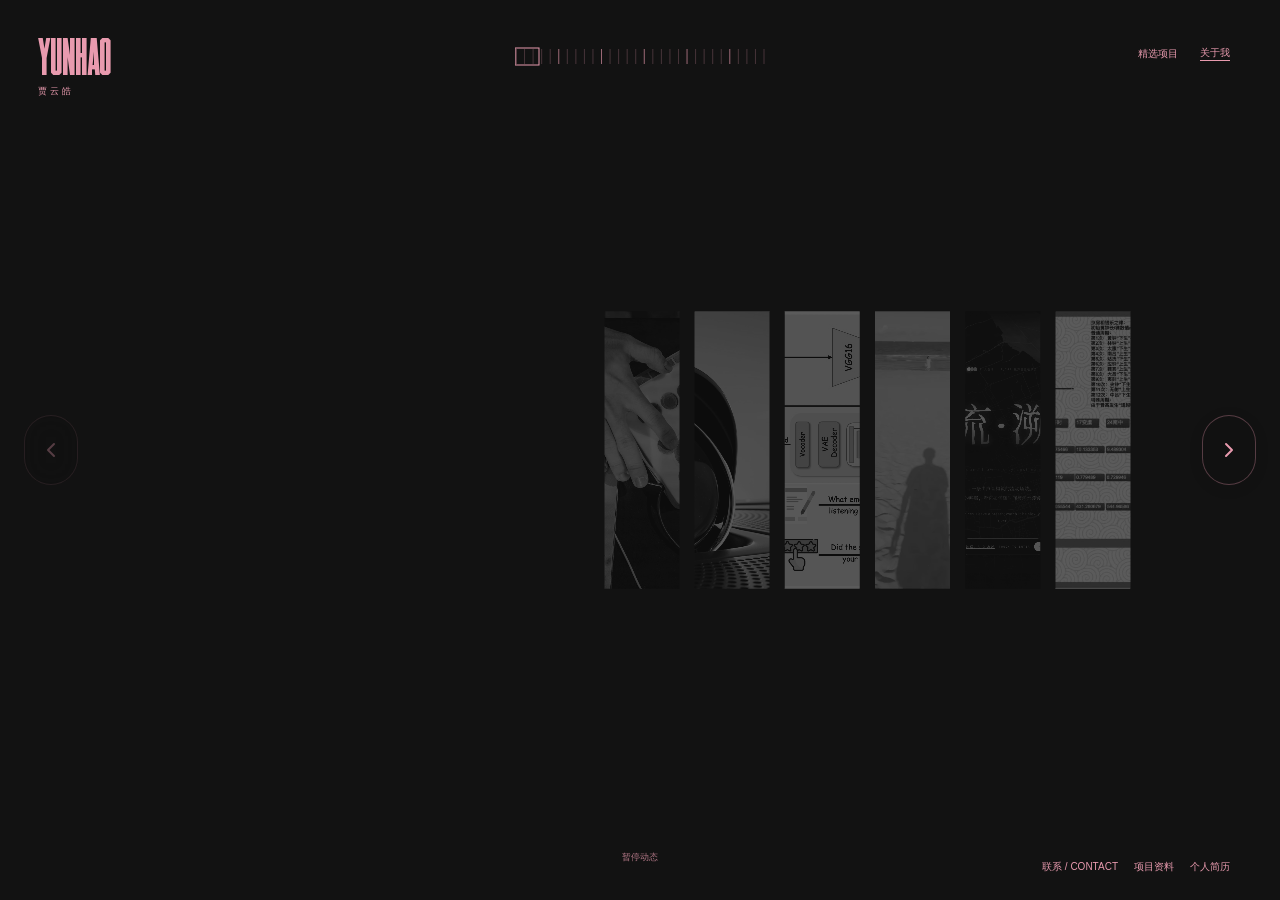
<file: index.html>
<!doctype html><html lang="zh-CN"><head><meta charset="utf-8"><meta name="viewport" content="width=device-width,initial-scale=1"><meta name="theme-color" content="#121212"><meta name="description" content="贾云皓｜AI视觉设计师，人因与用户体验研究方向。通过声音、触觉与智能交互，探索人的感知与体验。"><title>贾云皓 · 感知之间</title><link rel="stylesheet" href="gallery.css?v=7866968fcd"><link rel="stylesheet" href="motion.css?v=40657c5402"><link rel="stylesheet" href="palette.css?v=446efabec3"><link rel="stylesheet" href="resume.css?v=6dc0ab364d"><link rel="stylesheet" href="cosmic-case.css?v=75e0b23827"><link rel="stylesheet" href="river-case.css?v=a5e8fe60af"><link rel="stylesheet" href="m9-case.css?v=5a321440d0"><link rel="stylesheet" href="schubert-case.css?v=22cbe417de"><link rel="stylesheet" href="micro-case.css?v=d9d2045e8f"><link rel="stylesheet" href="responsive-case.css?v=2b23904e71"><style>.offline-project-docs{border-top:1px solid var(--paper-line);padding-top:30px;margin-top:40px}.offline-project-docs h2{font-size:24px;margin:12px 0 20px}.offline-project-docs>div,.offline-document-list{display:flex;flex-direction:column;align-items:flex-start;gap:12px}.offline-project-docs a{color:var(--paper-link);font-size:13px;border-bottom:1px solid currentColor;overflow-wrap:anywhere}.offline-materials section{border-top:1px solid var(--line);padding-top:26px;margin-top:35px}.offline-materials h2{font-size:23px;margin-bottom:20px}.offline-materials a{font-size:14px;color:var(--accent);border-bottom:1px solid currentColor;overflow-wrap:anywhere}.offline-materials details{margin-top:20px}.offline-materials summary{cursor:pointer;font-size:13px;margin-bottom:15px}.offline-materials .reading-head p{color:inherit}dialog:not([open]){display:none}@supports not(height:100svh){#gallery,.case-visual,#sheet{height:100vh}}</style></head>
<body class="overview"><a class="skip-link" href="#gallery-controls">跳至项目操作</a><header class="masthead"><a class="identity" href="#" aria-label="贾云皓，返回精选研究"><strong>YUNHAO</strong><span>贾云皓</span></a><p class="masthead-note">AI VISUAL DESIGN<br>HUMAN FACTORS RESEARCH</p><nav aria-label="主导航"><button id="show-overview">项目总览 <small>06</small></button><a href="#about">关于我</a><a class="contact-nav" href="#contact">联系</a></nav></header>
<main id="gallery"><div class="gallery-caption"><span class="label">感知之间 / AI视觉设计 × 人因研究</span><span class="label edition">2022 — 2026</span></div><canvas id="gallery-canvas" aria-hidden="true"></canvas><button id="previous" class="gallery-arrow" aria-label="上一个项目" title="上一个项目"><span class="arrow-icon" aria-hidden="true"></span></button><button id="next" class="gallery-arrow" aria-label="下一个项目" title="下一个项目"><span class="arrow-icon" aria-hidden="true"></span></button><div id="hit-list" aria-label="精选项目"></div><div class="gallery-vignette" aria-hidden="true"></div><div id="hero-copy" class="hero-copy"><h1 id="project-heading"></h1></div><div class="overview-copy" aria-hidden="true"><p class="label">SIX STUDIES. ONE HUMAN PERSPECTIVE.</p><h2>不同的媒介，<br>同一个起点。</h2><p>选择一个项目，进入它的感知世界。</p></div><div id="gallery-controls" class="gallery-controls" tabindex="-1"><div class="index-controls"><span class="counter"><strong id="current-number">01</strong><span>/ 06</span></span></div><canvas id="ruler-canvas" aria-hidden="true"></canvas><div id="project-tabs" class="project-tabs" role="group" aria-label="选择项目"></div></div><footer class="gallery-bottom"><div class="project-info"><p id="project-kicker" class="label"></p><span id="project-en"></span><p id="project-context"></p></div><div class="project-action"><a id="read-project" class="read-button" href="#project/cosmic"><span>探索项目</span><span class="read-sub">EXPLORE</span><span class="explore-stem"></span><svg class="explore-mark" viewBox="0 0 14 14" aria-hidden="true"><polygon fill="currentColor" points="7,11.042 6.08,11.042 6.08,7.889 2.958,7.889 2.958,6.096 6.08,6.096 6.08,2.958 7.921,2.958 7.921,6.096 11.042,6.096 11.042,7.889 7.921,7.889 7.921,11.042"/></svg></a><button id="motion-control" aria-pressed="false">动态 · 已开启</button></div><div class="project-details"><p id="project-summary"></p><div class="footer-links"><a href="#contact">联系 / CONTACT</a><a href="#materials">项目资料</a><a href="profile/贾云皓_个人简历.pdf" target="_blank" rel="noopener">个人简历</a></div></div><p class="gesture-hint">滚动浏览 · 点击聚焦 · Enter 阅读</p></footer><div id="load-status" role="status"><span id="load-count">001</span></div></main>
<dialog id="sheet" aria-labelledby="sheet-title"><div class="sheet-bar"><a class="sheet-brand" href="#">贾云皓</a><span id="sheet-type" class="label"></span><button id="close-sheet">返回作品</button></div><div id="sheet-content"></div></dialog><div id="toast" role="status" hidden></div><script src="online-materials.js?v=ea2e8f8f3f"></script><script src="projects.js?v=829a440c73"></script><script src="presentation.js?v=e33bd767b8"></script><script>window.PROJECTS=offlineMapTree(PROJECTS);window.PRESENTATION=offlineMapTree(PRESENTATION);COLOR_SYSTEM.materials=COLOR_SYSTEM.about;</script><script src="gallery-engine.js?v=06ec735d59"></script><script src="schubert-case.js?v=ef369039f9"></script><script src="m9-case.js?v=f2e1fff2e5"></script><script src="river-case.js?v=ac6cf38813"></script><script src="cosmic-case.js?v=07371d21cb"></script><script src="micro-case.js?v=4e0450db5a"></script><script src="cover-transition.js?v=28c9085fbb"></script><script src="portfolio-app.js?v=bf017a86b0"></script></body></html>
</file>
<file: gallery.css>
:root{--bg:#141310;--ink:#f0ece4;--accent:#e5ac7b;--muted:#a9a399;--line:#ffffff29;--sans:-apple-system,BlinkMacSystemFont,"Helvetica Neue","PingFang SC","Microsoft YaHei",sans-serif}*{box-sizing:border-box}html{scroll-behavior:smooth}body{margin:0;background:var(--bg);color:var(--ink);font:14px/1.8 var(--sans);transition:background-color .8s;overflow:hidden}button,input{font:inherit}button,a{-webkit-tap-highlight-color:transparent;touch-action:manipulation}a{color:inherit;text-decoration:none}button{cursor:pointer;color:inherit;border:0;background:none}a:hover,button:hover{color:var(--accent)}button:disabled{opacity:.3;cursor:default}button:focus-visible,a:focus-visible,input:focus-visible,summary:focus-visible{outline:2px solid var(--accent);outline-offset:6px}img{display:block;max-width:100%}p,h1,h2,h3,figure{margin:0}h1,h2,h3{line-height:1.2;font-weight:500}.label{font:10px/1.7 ui-monospace,SFMono-Regular,Menlo,monospace;letter-spacing:1.5px;text-transform:uppercase}.skip-link{position:fixed;top:-100px;left:20px;z-index:100;background:var(--ink);color:var(--bg);padding:10px 20px}.skip-link:focus{top:12px}.sr-only{position:absolute;width:1px;height:1px;overflow:hidden;clip:rect(0,0,0,0)}.masthead{position:fixed;top:0;left:0;width:100%;height:105px;z-index:25;display:flex;align-items:center;padding:0 52px;gap:56px}.identity{display:flex;align-items:center;gap:20px}.identity strong{font-size:21px;letter-spacing:3px;font-weight:500}.identity>span{font:9px/1.8 ui-monospace,monospace;letter-spacing:1.8px;color:var(--muted);border-left:1px solid var(--line);padding-left:20px}.masthead-note{font:8px/1.7 ui-monospace,monospace;letter-spacing:1.3px;color:var(--muted)}.masthead nav{display:flex;gap:28px;align-items:center;margin-left:auto;font-size:11px}.masthead nav>button{padding:8px 0;font-size:11px}.masthead nav small{color:var(--accent);font:8px ui-monospace,monospace;margin-left:7px}.contact-nav{border-bottom:1px solid var(--accent);padding:4px 0}#gallery{height:100svh;min-height:600px;position:relative;overflow:hidden;isolation:isolate}.gallery-caption{position:absolute;top:132px;left:52px;right:52px;display:flex;justify-content:space-between;color:var(--muted)}.gallery-caption .label{font-size:9px}#gallery-canvas{position:absolute;inset:0;width:100%;height:100%;z-index:0}#hit-list{position:absolute;inset:0;z-index:2;pointer-events:none}.slide-hit{position:absolute;pointer-events:auto;overflow:hidden;border-radius:1px;padding:0;outline-offset:5px;will-change:left,top,width,height}.slide-hit img{width:100%;height:100%;object-fit:cover;opacity:1}.gl-ready .slide-hit img{opacity:0}.slide-hit .tile-label{position:absolute;bottom:14px;left:15px;color:#f7f1e8;font-size:11px;background:#141310c7;padding:2px 7px;opacity:0;transition:opacity .3s}.overview .slide-hit .tile-label{opacity:1}.slide-hit:hover .tile-label{color:var(--accent)}.gallery-vignette{position:absolute;inset:0;z-index:3;pointer-events:none;background:linear-gradient(90deg,var(--bg) 0%,transparent 47%);opacity:.8;transition:opacity .7s}.overview .gallery-vignette{opacity:0}.hero-copy{position:absolute;left:7%;top:30%;width:58%;pointer-events:none;z-index:4;opacity:1;transition:opacity .35s,transform .7s}.hero-copy #project-kicker{font-size:10px;color:var(--accent);margin-bottom:25px}.hero-copy h1{font-size:clamp(54px,7.1vw,112px);line-height:1.15;letter-spacing:-4px;font-weight:500;min-height:2.3em}.hero-copy h1 .line{display:block;overflow:hidden;white-space:nowrap}.hero-copy h1 .char{display:inline-block;animation:char-enter .9s cubic-bezier(.19,1,.22,1) both;animation-delay:calc(var(--i)*45ms)}.hero-copy h1 .line:nth-child(2){color:var(--accent)}@keyframes char-enter{from{transform:translateY(110%);opacity:0}to{transform:translateY(0);opacity:1}}#project-summary{font-size:12px;line-height:2;max-width:360px;color:#cdc5ba;margin-top:24px;text-wrap:pretty;text-shadow:0 1px 6px #141310}.read-button{display:flex;align-items:center;gap:35px;width:max-content;border-bottom:1px solid var(--accent);padding:8px 0;margin-top:23px;pointer-events:auto;font-size:12px}.read-sub{font:8px ui-monospace,monospace;letter-spacing:1.5px;color:var(--accent)}.project-side{position:absolute;right:52px;top:calc(75% + 18px);left:35%;display:flex;justify-content:space-between;font:8px ui-monospace,monospace;letter-spacing:1px;color:var(--muted);z-index:5;transition:opacity .35s}.project-side span:last-child{letter-spacing:.5px}.gallery-controls{position:absolute;bottom:111px;left:52px;right:52px;z-index:8;border-top:1px solid var(--line);padding-top:18px;display:flex;align-items:center;gap:44px}.index-controls{display:flex;gap:20px;align-items:center}.index-controls button{font-size:10px;padding:8px 0}.counter{display:flex;gap:9px;align-items:baseline;font:10px ui-monospace,monospace;color:var(--muted)}.counter strong{font-size:22px;color:var(--accent);font-weight:400}.project-tabs{display:flex;gap:22px;margin:auto}.project-tabs button{position:relative;color:var(--muted);font-size:10px;padding:10px 0}.project-tabs button:before{content:'';position:absolute;left:0;top:0;width:0;height:1px;background:var(--accent);transition:width .6s}.project-tabs button[aria-pressed=true]{color:var(--ink)}.project-tabs button[aria-pressed=true]:before{width:100%}.project-tabs button small{font:7px ui-monospace,monospace;margin-right:8px;color:var(--accent)}#motion-control{font-size:9px;padding:8px 0;color:var(--muted)}.gallery-footer{position:absolute;bottom:32px;left:52px;right:52px;display:flex;justify-content:space-between;align-items:end;gap:20px;z-index:5;color:var(--muted);font-size:9px}.gallery-footer a{color:#b4ad9f}.gesture-hint{font-size:8px;letter-spacing:.5px}.overview-copy{position:absolute;left:52px;top:155px;z-index:4;opacity:0;pointer-events:none;transform:translateY(10px);transition:opacity .4s,transform .5s}.overview-copy .label{color:var(--accent);font-size:8px}.overview-copy h2{font-size:35px;line-height:1.3;letter-spacing:-1px;margin:15px 0}.overview-copy>p:last-child{color:var(--muted);font-size:11px}.overview .hero-copy{opacity:0;pointer-events:none;transform:translateY(12px)}.overview .hero-copy a{pointer-events:none}.overview .overview-copy{opacity:1;transform:none}.overview .project-side{opacity:0}#load-status{position:absolute;z-index:30;inset:0;display:flex;align-items:center;justify-content:space-between;padding:52px;background:var(--bg);font-size:22px;letter-spacing:3px;transition:opacity .6s,visibility .6s}#load-count{font:12px ui-monospace,monospace;color:var(--accent);letter-spacing:2px}#load-status.loaded{opacity:0;visibility:hidden;pointer-events:none}.asset-failed{background:#353126}.sheet-bar{position:sticky;top:0;z-index:5;display:flex;justify-content:space-between;align-items:center;gap:20px;padding:22px 50px;background:inherit;border-bottom:1px solid currentColor;color:inherit}.sheet-brand{font-size:11px;letter-spacing:1px}.sheet-bar button{font-size:12px;border-bottom:1px solid currentColor;padding:3px 0}.sheet-bar .label{font-size:8px;color:inherit;opacity:.6}#sheet{width:100%;max-width:100%;height:100dvh;max-height:100dvh;margin:0;border:0;padding:0;overflow-y:auto;overscroll-behavior:contain;background:#171614;color:var(--ink);animation:sheet-enter .6s cubic-bezier(.19,1,.22,1);--accent:#e5ac7b}#sheet::backdrop{background:#0c0b0bde}#sheet[open]{display:block}@keyframes sheet-enter{from{transform:translateY(45px);opacity:0}to{transform:translateY(0);opacity:1}}#sheet[data-kind=project]{background:#efeee7;color:#262822;--accent:#77563e}.reading-wrap{width:min(1120px,calc(100% - 100px));margin:auto;padding:58px 0 70px}.reading-head{max-width:850px}.reading-head .label{color:#796c5b;font-size:9px}.reading-head h1{font-size:clamp(34px,4.4vw,68px);letter-spacing:-2px;line-height:1.3;margin:22px 0}.reading-head>p:last-of-type{font-size:16px;color:#64645b;line-height:2;max-width:700px}.method-tags{display:flex;gap:9px;margin-top:25px;flex-wrap:wrap}.method-tags span{font-size:10px;padding:4px 11px;border:1px solid #cac9bf;border-radius:20px}.reading-meta{display:grid;grid-template-columns:1fr 2fr;gap:55px;border-top:1px solid #c8c7ba;margin-top:35px;padding:22px 0;font-size:12px;color:#656459}.reading-meta b{display:block;font-size:9px;letter-spacing:1.5px;color:#484b40;margin-bottom:8px;font-weight:500}.reading-cover{background:#deded4;margin:20px 0 55px;padding:35px;min-height:250px;display:flex;align-items:center;justify-content:center}.reading-cover img{max-height:520px;width:100%;object-fit:contain}.reading-section{display:grid;grid-template-columns:1fr 2fr;gap:55px;border-top:1px solid #c8c7ba;padding-top:35px;margin-top:40px}.reading-section>h2{font-size:19px;line-height:1.6}.reading-section h3{font-size:20px;margin:0 0 12px}.reading-section p{font-size:15px;line-height:2.1;color:#5e6054}.reading-section.question p{font-size:24px;line-height:1.7;color:#30382a}.method-item+.method-item{margin-top:32px}.case-images{display:grid;grid-template-columns:repeat(2,1fr);gap:20px;margin:45px 0}.case-images figure{border:1px solid #d0cfc2;padding:20px}.case-images img{width:100%;height:300px;object-fit:contain}.case-images figcaption{font-size:10px;color:#696b5e;margin-top:12px}.evidence-links{display:flex;gap:20px;flex-wrap:wrap}.evidence-links a{font-size:12px;color:#77563e;border-bottom:1px solid #b3a287;padding:5px 0}.reader-end{border-top:1px solid #c8c7ba;margin-top:50px;padding-top:25px;display:flex;align-items:center;justify-content:space-between;gap:30px}.reader-end button{font-size:12px;color:#77563e}.reader-end a{font-size:12px}.case-boundary{background:#e4e2d7;padding:25px;margin-top:35px}.case-boundary h2{font-size:15px;margin-bottom:10px}.case-boundary p{font-size:12px;line-height:2;color:#656558}.about-hero{display:grid;grid-template-columns:2fr 1fr;gap:80px;align-items:center}.about-hero h1,.contact-view h1{font-size:clamp(36px,4.9vw,73px);line-height:1.3;letter-spacing:-2px;margin:22px 0 25px}.about-hero h1 span,.contact-view h1 span{font-family:"Songti SC",STSong,serif;color:var(--accent)}.about-hero p{color:var(--muted);font-size:14px;line-height:2.1;max-width:650px}.portrait{width:100%;height:340px;background:#24241f;display:flex;align-items:center;justify-content:center;position:relative}.portrait img{width:120px;height:169px;filter:grayscale(1)}.portrait figcaption{position:absolute;bottom:18px;left:20px;font-size:8px;letter-spacing:2px;color:var(--muted)}.about-numbers{display:grid;grid-template-columns:repeat(3,1fr);margin-top:50px;gap:30px;padding:30px 0;border-top:1px solid var(--line);border-bottom:1px solid var(--line)}.about-numbers strong{font-size:42px;font-weight:400;color:var(--accent);line-height:1.4}.about-numbers small{font-size:11px;color:var(--muted);display:block}.about-section{padding-top:55px}.about-section h2{font-size:25px;margin-bottom:25px}.timeline{display:grid;grid-template-columns:1fr 1fr;gap:30px 50px}.timeline article{border-top:1px solid var(--line);padding-top:18px}.timeline .label{color:var(--accent);font-size:8px}.timeline h3{font-size:18px;margin:10px 0}.timeline p{font-size:12px;line-height:2;color:var(--muted)}.skills{display:grid;grid-template-columns:1fr 1fr;gap:30px 50px}.skills article{border-top:1px solid var(--line);padding-top:20px}.skills h3{font-size:19px;margin-bottom:14px}.skills p{color:var(--muted);font-size:13px;line-height:2}.skills a{display:block;margin-top:15px;color:var(--accent);font-size:11px}.inline-contact{display:flex;justify-content:space-between;align-items:center;gap:30px;background:#e5ac7b;color:#21180f;padding:30px;margin-top:50px;font-size:15px}.inline-contact a{border-bottom:1px solid #6b4730}.archive-head h1{font-size:clamp(36px,5vw,68px);letter-spacing:-2px;line-height:1.3;margin:20px 0}.archive-head>p:last-child{font-size:13px;color:var(--muted)}.archive-tools{display:flex;justify-content:space-between;gap:20px;align-items:center;margin-top:35px;padding-bottom:20px;border-bottom:1px solid var(--line)}.filters{display:flex;gap:8px;flex-wrap:wrap}.filters button{font-size:10px;padding:7px 12px;color:var(--muted);border:1px solid var(--line)}.filters button.active{background:var(--accent);color:#241b13;border-color:var(--accent)}.search-label input{border:0;border-bottom:1px solid var(--line);background:none;color:var(--ink);padding:9px 2px;width:200px;font-size:12px;border-radius:0}.archive-count{font-size:9px;color:var(--muted);margin:20px 0}.archive-row{border-bottom:1px solid var(--line)}.archive-row summary{list-style:none;cursor:pointer;display:grid;grid-template-columns:65px 1fr 150px;align-items:center;padding:18px 0;gap:20px;font-size:13px}.archive-row summary::-webkit-details-marker{display:none}.archive-row summary .label{font-size:9px;color:var(--accent)}.archive-row summary>small{font-size:10px;color:var(--muted)}.archive-detail{padding:0 0 24px 85px;color:var(--muted);font-size:12px;line-height:2}.archive-detail a{color:var(--accent);display:block;margin-top:12px}.archive-empty{padding:30px 0;color:var(--muted);font-size:14px}.archive-more{padding:12px 20px;border:1px solid var(--line);font-size:11px;margin-top:25px}.contact-view{max-width:1000px}.contact-view .intro{font-size:15px;color:var(--muted);max-width:550px;line-height:2}.contact-email{font:clamp(20px,3vw,42px)/1.5 var(--sans);letter-spacing:-1px;border-bottom:1px solid var(--accent);display:inline-block;margin:35px 0}.contact-options{display:grid;grid-template-columns:1fr 1fr;gap:30px}.contact-options article{border-top:1px solid var(--line);padding-top:17px}.contact-options .label{font-size:9px;color:var(--muted);margin-bottom:10px}.contact-options a,.contact-options button{font-size:16px;padding:0}.contact-bottom{border-top:1px solid var(--line);display:flex;justify-content:space-between;font-size:9px;color:var(--muted);padding-top:20px;margin-top:80px}#copy-status{min-height:24px;margin-top:15px;font-size:12px;color:var(--accent)}#toast{position:fixed;bottom:24px;left:50%;transform:translateX(-50%);padding:12px 20px;background:#e5ac7b;color:#21180f;font-size:12px;z-index:100}
@media(min-width:1500px){.hero-copy{top:29%}.hero-copy h1{font-size:110px}.hero-copy #project-summary{font-size:14px;max-width:390px}.hero-copy .read-button{font-size:14px}.gallery-controls{bottom:120px}}
@media(max-width:1100px){.masthead{gap:30px;padding:0 32px}.masthead-note{display:none}.gallery-caption{left:32px;right:32px}.hero-copy{left:6%;top:29%}.hero-copy h1{font-size:7.5vw;letter-spacing:-2px}#project-summary{max-width:310px;font-size:11px}.gallery-controls{left:32px;right:32px;gap:25px}.project-tabs{gap:14px}.project-tabs button{font-size:9px}.project-tabs small{display:none}.gallery-footer{left:32px;right:32px}.project-side{right:32px;font-size:7px}.project-side span:first-child{display:none}.overview-copy{left:32px}.overview-copy h2{font-size:28px}.reading-wrap{width:calc(100% - 70px)}.sheet-bar{padding:20px 35px}.about-hero{gap:40px}.about-hero h1{font-size:5.3vw}.portrait{height:290px}.gesture-hint{display:none}}
@media(max-width:760px){.masthead{height:78px;padding:0 20px;gap:20px}.identity{gap:0}.identity strong{font-size:18px;letter-spacing:2px}.identity>span{display:none}.masthead nav{gap:17px;font-size:10px}.masthead nav button{font-size:10px}.masthead nav small{display:none}.masthead nav a[href='#archive']{display:none}#gallery{min-height:660px}.gallery-caption{left:20px;right:20px;top:98px}.gallery-caption .label{font-size:7px;letter-spacing:.9px}.gallery-caption .edition{display:none}.gallery-vignette{display:none}.hero-copy{left:28px;top:17.5%;width:calc(100% - 56px)}.hero-copy #project-kicker{font-size:8px;margin-bottom:16px;letter-spacing:1px}.hero-copy h1{font-size:clamp(40px,10.8vw,66px);line-height:1.1;letter-spacing:-2px;min-height:2.2em}.hero-copy h1 .line{display:inline}.hero-copy h1 .line:first-child:after{content:' ';display:block}.hero-copy #project-summary{font-size:11px;line-height:1.8;position:absolute;top:calc(100svh * .48);left:0;max-width:100%;margin:0;width:100%}.read-button{position:absolute;top:calc(100svh * .57);left:0;font-size:12px;margin:0;padding:8px 0;gap:26px}.read-sub{font-size:7px}.project-side{top:calc(64% + 15px);left:25px;right:25px;font-size:7px;justify-content:flex-end;letter-spacing:0}.gallery-controls{bottom:75px;left:20px;right:20px;gap:15px;padding-top:12px;align-items:center}.index-controls{gap:15px}.index-controls button{font-size:9px}.counter strong{font-size:19px}.counter{font-size:8px;gap:6px}.project-tabs{gap:12px;margin-left:auto;margin-right:0}.project-tabs button{font-size:0;width:12px;height:20px;padding:0}.project-tabs button small{display:none}.project-tabs button:before{width:100%;top:8px;background:#ffffff44;height:2px}.project-tabs button[aria-pressed=true]:before{background:var(--accent);height:3px}.project-tabs button:after{display:none}#motion-control{position:absolute;right:0;top:57px;font-size:8px}.gallery-footer{left:20px;right:20px;bottom:27px;font-size:8px;max-width:75%;line-height:1.7}.gallery-footer a{display:none}.gallery-footer #project-context{max-width:100%;font-size:8px}.overview-copy{left:25px;top:144px}.overview-copy h2{font-size:28px}.overview-copy .label{font-size:6px}.overview-copy>p:last-child{font-size:10px}.overview .hero-copy{visibility:hidden}.overview .gallery-footer #project-context{font-size:8px}.overview #read-project{pointer-events:none}.slide-hit .tile-label{font-size:9px;left:8px;bottom:10px;padding:2px 5px}#load-status{padding:26px;font-size:17px;letter-spacing:2px}#load-count{font-size:9px}.sheet-bar{padding:19px 20px;gap:12px}.sheet-brand{font-size:10px}.sheet-bar .label{display:none}.sheet-bar button{font-size:11px}.reading-wrap{width:calc(100% - 40px);padding-top:30px}.reading-head h1{font-size:35px;letter-spacing:-1.5px;margin:18px 0}.reading-head>p:last-of-type{font-size:14px}.reading-meta{grid-template-columns:1fr;gap:18px;margin-top:25px;padding-top:20px;font-size:11px}.reading-cover{padding:15px;min-height:150px;margin:10px 0 35px}.reading-cover img{max-height:350px}.reading-section{grid-template-columns:1fr;gap:18px;margin-top:28px;padding-top:25px}.reading-section>h2{font-size:17px}.reading-section.question p{font-size:21px}.reading-section h3{font-size:18px}.reading-section p{font-size:14px;line-height:2}.case-images{grid-template-columns:1fr;margin:30px 0}.case-images figure{padding:12px}.case-images img{height:auto;max-height:300px}.case-boundary{padding:20px}.reader-end{gap:20px;align-items:start}.reader-end a,.reader-end button{font-size:11px;text-align:left}.about-hero{grid-template-columns:1fr;gap:25px}.about-hero h1{font-size:38px;letter-spacing:-1.7px}.about-hero p{font-size:13px}.portrait{height:205px;justify-content:start;padding-left:30px}.portrait img{width:100px;height:141px}.portrait figcaption{left:160px;bottom:74px;font-size:7px}.about-numbers{gap:15px;margin-top:30px;padding:22px 0}.about-numbers strong{font-size:34px}.about-numbers small{font-size:9px}.about-section{padding-top:35px}.about-section h2{font-size:23px;margin-bottom:20px}.timeline,.skills{gap:25px;grid-template-columns:1fr}.timeline h3{font-size:17px}.skills h3{font-size:18px}.skills p{font-size:12px}.inline-contact{display:block;padding:22px;font-size:13px}.inline-contact a{display:inline-block;margin-top:15px;font-size:12px}.archive-head h1{font-size:37px}.archive-head>p:last-child{font-size:12px}.archive-tools{display:block;margin-top:25px}.filters{gap:6px}.filters button{font-size:9px;padding:6px 9px}.search-label{display:block;margin-top:18px}.search-label input{width:100%}.archive-row summary{grid-template-columns:38px 1fr;gap:13px;font-size:12px;line-height:1.9;padding:16px 0}.archive-row summary>small{display:none}.archive-detail{padding-left:51px;font-size:11px}.contact-view h1{font-size:38px;letter-spacing:-2px}.contact-view .intro{font-size:13px}.contact-email{font-size:24px;margin:30px 0;letter-spacing:-.5px;overflow-wrap:anywhere}.contact-options{grid-template-columns:1fr;gap:25px}.contact-options a,.contact-options button{font-size:15px}.contact-bottom{margin-top:45px;font-size:8px;gap:25px}}
@media(max-width:375px){.masthead nav{gap:13px}.hero-copy h1{font-size:39px}.gallery-controls{gap:8px}.project-tabs{gap:9px}.index-controls{gap:12px}.contact-email{font-size:21px}}
@media(max-height:740px) and (min-width:761px){.gallery-caption{top:110px}.hero-copy{top:24%}.hero-copy h1{font-size:6.2vw}.hero-copy #project-kicker{margin-bottom:15px}#project-summary{font-size:11px;margin-top:16px}.read-button{margin-top:13px}.gallery-controls{bottom:85px}.gallery-footer{bottom:22px}.project-side{display:none}.overview-copy{top:130px}.overview-copy h2{font-size:25px}}
@media(max-height:740px) and (max-width:760px){#gallery{height:740px}.hero-copy #project-summary{top:355px}.read-button{top:420px}.project-side{top:490px}.hero-copy{top:125px}}
@media(prefers-reduced-motion:reduce){html{scroll-behavior:auto}*,*:before,*:after{animation:none!important;transition:none!important}}
@media(min-width:761px){#project-summary{max-width:min(360px,26vw)}}
.motion-paused *,.motion-paused *:before,.motion-paused *:after{animation:none!important;transition:none!important}
@media(max-width:760px){.project-side{top:calc(64% - 20px);left:auto;right:25px;padding:2px 5px;background:#141310aa;color:#e3ddd2;font-size:7px}.masthead nav a[href='#archive']{display:inline}}
@media(max-height:740px) and (max-width:760px){.project-side{top:453px}}
@media(max-height:740px) and (max-width:760px){body{overflow-y:auto}#gallery{height:100svh;min-height:560px}.gallery-caption{top:87px}.hero-copy{top:19%}.hero-copy h1{font-size:34px}.hero-copy #project-kicker{margin-bottom:12px;font-size:7px}.hero-copy #project-summary{top:calc(100svh * .51);font-size:10px}.read-button{top:calc(100svh * .60)}.project-side{top:calc(66.5% - 20px)}.gallery-controls{bottom:65px;padding-top:8px}.gallery-footer{bottom:19px}#motion-control{top:48px}}
.mobile-break{display:none}@media(max-width:760px){.mobile-break{display:block}}
@media(max-height:740px) and (max-width:760px){.gallery-controls{bottom:30px}.gallery-footer{display:none}#motion-control{top:40px}}
.slide-hit{user-select:none;touch-action:pan-y}.slide-hit img{pointer-events:none;-webkit-user-drag:none}
@media(min-width:761px){.hero-copy h1{font-size:clamp(38px,calc(27vw / var(--title-columns,4)),108px)}}
@media(max-height:740px) and (max-width:760px){.overview-copy{top:115px}.overview-copy h2{font-size:22px;line-height:1.2;margin:8px 0}.overview-copy>p:last-child{display:none}}
.motion-paused{transition:none!important}

/* Publication titles and primary document screenshots. */
.case-publications{margin:25px 0 0;display:grid;gap:18px;max-width:850px}.case-publications .label{font-size:10px;letter-spacing:1px;margin:0 0 7px}.case-publications>div>p:last-child{font-size:17px;line-height:1.9;color:var(--paper-ink);overflow-wrap:anywhere}.outcome-documents{display:grid;grid-template-columns:1fr 1fr;gap:25px;min-width:0}.outcome-documents figure{margin:0;min-width:0}.outcome-documents a{display:block;background:#fff;padding:10px;border:1px solid var(--paper-line)}.outcome-documents img{display:block;width:100%;height:auto;max-height:620px;object-fit:contain}.outcome-documents figcaption{font-size:12px;color:var(--paper-link);line-height:1.8;margin-top:12px}
@media(max-width:1100px){.outcome-documents{grid-template-columns:1fr;gap:30px}}@media(max-width:760px){.case-publications>div>p:last-child{font-size:15px}.case-publications{gap:15px}.outcome-documents a{padding:7px}.outcome-documents figcaption{font-size:11px}}
</file>
<file: motion.css>
@font-face{font-family:GalleryDisplay;src:url('assets/fonts/reference-display.woff2') format('woff2');font-display:swap}
:root{--bg:#141414;--ink:#bac4b8;--accent:#bac4b8;--muted:#8e968c;--display:GalleryDisplay,Impact,'Arial Narrow',sans-serif;--title-height:min(28.125svh,19.87952vw);--title-size:min(37.5svh,26.50602vw)}
body{color:var(--ink);transition:background-color 1.15s cubic-bezier(.16,1,.3,1),color .65s;background:var(--bg)}
.masthead{height:auto;top:35px;left:38px;right:50px;width:auto;padding:0;align-items:flex-start;gap:0;pointer-events:none}.masthead a,.masthead button{pointer-events:auto}.identity{display:block;position:relative;line-height:1}.identity strong{font:50px/.88 var(--display);letter-spacing:-1px;display:block}.identity>span{border:0;padding:0;display:block;margin-top:8px;font:9px/1 var(--sans);letter-spacing:3px;color:inherit}.masthead-note{display:none}.masthead nav{gap:22px;font:10px/1.5 var(--sans);padding-top:10px;color:inherit}.masthead nav button{font-size:10px;padding:0}.masthead nav small{display:none}.masthead nav a{padding:0}.masthead nav>a[href='#contact']{display:none}.masthead nav>a[href='#about']{border-bottom:1px solid currentColor}.masthead nav a:hover,.masthead nav button:hover{opacity:.6}
#gallery{height:100svh;min-height:540px}.gallery-caption{top:auto;bottom:48px;left:50px;right:auto;display:none}.gallery-vignette,.overview-copy{display:none!important}.slide-hit{border-radius:0;cursor:pointer;touch-action:none}.slide-hit .tile-label{display:none!important}.gl-fallback .slide-hit{filter:grayscale(1);opacity:.4}.gl-fallback .slide-hit:hover{filter:none;opacity:1}.gl-fallback:not(.overview) .slide-hit[aria-current=true]{filter:none;opacity:1}
.hero-copy{inset:0;width:100%;height:100%;transform:none!important;opacity:1;z-index:4;transition:opacity .55s;pointer-events:none}.hero-copy h1,.hero-copy .departing-title{position:absolute;left:38px;right:38px;top:calc(50% - var(--title-height)*1.17777);width:auto;min-height:0;margin:0;font:var(--title-size)/var(--title-height) var(--display)!important;letter-spacing:-.024em;color:var(--accent);font-weight:400}.hero-copy h1 .line,.departing-title .line{display:flex!important;justify-content:space-between;height:var(--title-height);width:81%;overflow:visible;white-space:nowrap;color:inherit!important}.hero-copy h1 .line:nth-child(2),.departing-title .line:nth-child(2){margin-left:11%;width:77%}.letter-mask{display:block;overflow:hidden;line-height:inherit;height:var(--title-height);padding-right:.04em;margin-right:-.04em}.hero-copy h1 .char,.departing-title .char{display:block;animation:letter-reveal 1.6s cubic-bezier(.16,1,.3,1) both;animation-delay:calc(100ms + var(--i)*35ms);will-change:transform}.departing-title .char{animation:none!important}
@keyframes letter-reveal{from{transform:translateX(calc(var(--direction,1)*-115%))}to{transform:translateX(0)}}
.hero-copy #project-kicker{position:absolute;bottom:95px;left:50px;width:25%;margin:0;font:13px/1.8 var(--sans);letter-spacing:.5px;color:inherit;animation:meta-enter 1.5s cubic-bezier(.16,1,.3,1) both}.hero-copy #project-summary{position:absolute;left:auto;right:50px;bottom:95px;top:auto;width:24%;max-width:310px;margin:0;font:10px/1.8 var(--sans);text-shadow:none;color:inherit;animation:meta-enter 1.6s .15s cubic-bezier(.16,1,.3,1) both}
@keyframes meta-enter{from{opacity:0;transform:translateY(15px)}to{opacity:1;transform:translateY(0)}}
.read-button{position:absolute;left:50%;top:auto;bottom:48px;transform:translateX(-50%);margin:0;padding:0;display:flex;flex-direction:column;align-items:center;gap:0;border:0;font-size:11px;line-height:1.3;color:inherit;pointer-events:auto}.read-button>span:first-child{border-bottom:1px solid currentColor;padding-bottom:3px}.read-sub{font:7px/1.8 ui-monospace,monospace;color:inherit;letter-spacing:1px;margin-top:4px}.explore-stem{display:block;width:1px;height:25px;background:currentColor;margin:9px auto 12px;transform-origin:top;transition:height .5s}.explore-mark{width:14px;height:14px;transition:transform .6s cubic-bezier(.16,1,.3,1)}.read-button:hover .explore-stem{height:35px}.read-button:hover .explore-mark{transform:rotate(90deg)}
.overview .hero-copy{opacity:0;pointer-events:none;visibility:hidden;transition:opacity .4s,visibility .4s}.overview .hero-copy a{pointer-events:none}.project-side{position:absolute;left:50px;right:50px;bottom:70px;top:auto;font:7px/1.4 ui-monospace,monospace;letter-spacing:1px;color:inherit;opacity:.6;display:flex;justify-content:space-between;pointer-events:none}.project-side span:first-child{display:block}.project-side #image-origin{display:none}.overview .project-side{opacity:0}
.gallery-controls{position:absolute;top:44px;bottom:auto;left:50%;right:auto;width:330px;height:25px;transform:translateX(-50%);margin:0;padding:0;border:0;display:block;z-index:26}.index-controls{position:absolute;left:-67px;top:3px;gap:0}.counter{font:11px/1 var(--sans);color:inherit;gap:9px;align-items:center}.counter strong{font:11px/1 var(--sans);color:inherit}.index-controls>button{position:fixed;top:calc(100svh - 71px);font-size:9px;color:inherit;opacity:0;transition:opacity .3s}.gallery-controls:hover .index-controls>button,.index-controls>button:focus-visible{opacity:1}#previous{left:130px}#next{left:200px}.index-controls>button:disabled{opacity:0!important}#ruler-canvas{position:absolute;left:0;top:0;width:100%;height:26px;pointer-events:none}.project-tabs{position:absolute;inset:0;display:flex;margin:0;gap:0}.project-tabs button{width:16.66667%;height:26px;padding:0;font-size:0;background:none;color:transparent}.project-tabs button small,.project-tabs button:before,.project-tabs button:after{display:none!important}.project-tabs button:hover{background:#8881}.project-tabs button:focus-visible{outline-offset:3px}#motion-control{position:fixed;top:calc(100svh - 64px);left:50%;transform:translateX(-50%);right:auto;font-size:8px;line-height:1.5;padding:4px 0;color:inherit;width:max-content;opacity:0;pointer-events:auto;transition:opacity .3s}.overview #motion-control{opacity:.5}.gallery-controls:hover #motion-control,#motion-control:focus-visible{opacity:1}
.gallery-footer{position:absolute;left:50px;right:50px;bottom:47px;font:9px/1.1 var(--sans);align-items:end;color:inherit}.gallery-footer #project-context{font-size:9px;max-width:220px}.gallery-footer .gesture-hint{position:absolute;left:50%;top:15px;transform:translateX(-50%);font:8px/1.5 var(--sans);opacity:0}.overview .gallery-footer .gesture-hint{opacity:.5;display:block}.gallery-footer>a{display:block;max-width:80px;text-align:right;font:10px/1.5 var(--sans);color:inherit}.gallery-footer>a:hover{opacity:.6}
#load-status{display:block;background:#141414;color:#bac4b8;padding:0;transition:opacity .5s,visibility .5s}#load-count{position:absolute;top:35px;left:38px;font:50px/.88 var(--display);letter-spacing:-1px;color:inherit}.gallery-ready .masthead{animation:meta-enter 1.6s .2s cubic-bezier(.16,1,.3,1) both}.gallery-ready .gallery-footer{animation:meta-enter 1.6s .2s cubic-bezier(.16,1,.3,1) both}
#sheet{animation:sheet-fade .5s cubic-bezier(.16,1,.3,1);background:#141414;color:#bac4b8}#sheet[data-kind=project]{background:var(--case-bg,#f4f2ec);color:var(--case-ink,#a77c43);--accent:var(--case-ink,#a77c43)}@keyframes sheet-fade{from{opacity:0}to{opacity:1}}
#sheet[data-kind=project] .sheet-bar{position:fixed;inset:35px 50px auto 38px;padding:0;height:40px;border:0;background:none;align-items:start;pointer-events:none}#sheet[data-kind=project] .sheet-bar>*{pointer-events:auto}#sheet[data-kind=project] .sheet-brand{font:36px/.9 var(--display);width:110px;overflow:hidden;white-space:nowrap;text-indent:-9999px}#sheet[data-kind=project] .sheet-brand:after{content:'YUNHAO';display:block;text-indent:0}#sheet[data-kind=project] #sheet-type{font-size:8px;margin-top:6px}#sheet[data-kind=project] #close-sheet{font-size:10px;padding:0;margin-top:5px}
.case-visual{position:relative;width:100%;height:100svh;min-height:540px;display:flex;align-items:center;justify-content:center;overflow:hidden}.case-visual>figure{margin:0;width:min(54.25vw,calc(65svh * 1.75));height:65svh;display:flex;align-items:center;justify-content:center}.case-visual>figure img{width:100%;height:100%;object-fit:contain}.case-visual figcaption{position:absolute;bottom:40px;left:50%;transform:translateX(-50%);font:9px/1.7 var(--sans);text-align:center;width:60%;color:inherit;opacity:.7}.case-display{position:absolute;top:calc(50% - min(28.125svh,19.88vw)*1.18);left:38px;font: min(30svh,19vw)/.75 var(--display);letter-spacing:-.024em;width:22%;pointer-events:none;overflow:hidden}.case-display span{display:block;white-space:nowrap;transform:scaleX(.7);transform-origin:left}.case-read{position:absolute;bottom:42px;left:50px;font-size:11px;border-bottom:1px solid currentColor;z-index:2}.case-index{position:absolute;bottom:47px;right:50px;font:10px/1.4 ui-monospace,monospace}.case-thumbnails{position:fixed;right:50px;top:50%;transform:translateY(-50%);width:64px;display:flex;flex-direction:column;gap:12px;z-index:8}.case-thumbnails button{display:block;width:64px;height:38px;padding:3px;opacity:.45;border:1px solid transparent;transition:opacity .4s,border-color .4s}.case-thumbnails button.active{opacity:1;border-color:currentColor}.case-thumbnails button:hover{opacity:1}.case-thumbnails img{width:100%;height:100%;object-fit:cover}.case-thumbnails button:last-child{font-size:9px;line-height:1.5;border-top:1px solid currentColor}.media-slide{border-top:0}.media-slide:nth-child(even){background:#141414;color:#bac4b8}.case-research{background:#efeee7;color:#262822;position:relative}.case-research .reading-wrap{padding-top:90px}.case-research .reading-cover{display:none}.transition-cover{position:fixed;z-index:1000;pointer-events:none;object-fit:cover;max-width:none;will-change:transform,width,height,left,top;transform-origin:center;}
@media(min-width:1500px){.hero-copy{top:0}.gallery-controls{bottom:auto}.hero-copy #project-summary{font-size:12px}.hero-copy .read-button{font-size:11px}.hero-copy h1{font-size:var(--title-size)}}
@media(max-width:1100px){.masthead{padding:0;gap:0}.identity>span{display:block}.masthead nav{gap:17px}.gallery-controls{left:50%;right:auto;gap:0}.hero-copy{left:0;top:0;width:100%}.project-side{left:50px;right:50px;font-size:7px;display:flex}.project-side span:first-child{display:block}.gallery-footer{left:50px;right:50px}.gallery-footer .gesture-hint{display:none}.case-thumbnails{right:24px;width:44px}.case-thumbnails button{width:44px;height:30px}}
@media(max-width:760px){:root{--title-height:22svh;--title-size:29.5svh}.masthead{top:25px;left:22px;right:22px;height:auto}.identity strong{font-size:40px;letter-spacing:-.5px}.identity>span{display:block;font-size:8px;letter-spacing:2px;margin-top:6px}.masthead nav{gap:15px;font-size:10px;padding-top:5px}.masthead nav button{font-size:10px}.masthead nav a[href='#archive']{display:none}.hero-copy h1,.hero-copy .departing-title{left:22px;right:22px;top:calc(50% - var(--title-height)*1.16);width:auto;font-size:var(--title-size)!important;letter-spacing:-.025em}.hero-copy h1 .line,.departing-title .line{width:94%;height:var(--title-height);display:flex!important}.hero-copy h1 .line:nth-child(2),.departing-title .line:nth-child(2){margin-left:6%;width:94%}.hero-copy h1 .line:first-child:after{display:none}.hero-copy #project-kicker{left:24px;top:auto;bottom:165px;width:80%;font-size:13px;margin:0;letter-spacing:.3px}.hero-copy #project-summary{left:24px;right:24px;top:auto;bottom:118px;width:auto;max-width:270px;font-size:9px;line-height:1.8}.read-button{left:auto;right:25px;transform:none;bottom:112px;font-size:10px;top:auto;gap:0}.read-sub{font-size:6px}.read-button .explore-stem{height:22px;margin:7px auto 8px}.explore-mark{width:12px;height:12px}.project-side{display:none}.gallery-controls{top:122px;width:200px;left:50%;height:25px;bottom:auto;right:auto;padding:0;transform:translateX(-50%)}.index-controls{left:-43px;top:5px}.counter{font-size:8px;gap:4px}.counter strong{font-size:8px}.project-tabs{gap:0;inset:0;margin:0}.project-tabs button{height:26px;width:16.6667%;font-size:0}.index-controls>button{display:none}#motion-control{top:calc(100svh - 180px);left:50%;right:auto;font-size:8px;opacity:.5}.gallery-footer{left:24px;right:24px;bottom:30px;max-width:none;gap:30px;line-height:1.2}.gallery-footer #project-context{font-size:8px;max-width:180px}.gallery-footer>a{display:block;font-size:9px;max-width:70px}.gallery-footer .gesture-hint{display:none}.overview .gallery-footer .gesture-hint{display:block;top:-33px;font-size:8px;width:100%;text-align:center}.overview .hero-copy{visibility:hidden}.case-visual{min-height:560px}.case-visual>figure{width:calc(100% - 48px);height:45svh}.case-display{left:22px;top:19%;font-size:25svh;width:80%;opacity:1;line-height:.75}.case-display span{transform:scaleX(.8)}.case-visual:first-child .case-display{top:20%;z-index:2;mix-blend-mode:normal}.case-visual:first-child>figure{margin-top:10svh}.case-thumbnails{right:22px;top:auto;bottom:30px;transform:none;flex-direction:row;width:auto;gap:7px}.case-thumbnails button{width:30px;height:24px;padding:2px}.case-thumbnails button:last-child{font-size:7px;width:38px}.case-read{left:24px;bottom:65px;font-size:10px}.case-index{left:24px;right:auto;bottom:32px;font-size:8px}.case-visual figcaption{bottom:100px;width:calc(100% - 48px);font-size:8px;text-align:left;left:24px;transform:none}.case-visual:first-child figcaption{bottom:125px}.case-research .reading-wrap{padding-top:100px}#sheet[data-kind=project] .sheet-bar{top:25px;left:22px;right:22px}#sheet[data-kind=project] .sheet-brand{font-size:35px}#sheet[data-kind=project] #sheet-type{display:none}#sheet[data-kind=project] #close-sheet{font-size:10px}.case-research .reading-head h1{font-size:34px}
#load-count{top:25px;left:22px;font-size:40px}}
@media(max-width:375px){.masthead nav{gap:12px}.identity strong{font-size:36px}.hero-copy #project-summary{max-width:225px}.hero-copy #project-kicker{font-size:12px}.read-button{right:20px}.gallery-controls{width:170px}}
@media(max-height:740px) and (min-width:761px){.hero-copy{top:0}.hero-copy #project-kicker{margin:0;bottom:87px}.hero-copy #project-summary{bottom:87px;max-width:240px;font-size:9px}.gallery-controls{top:44px;bottom:auto}.gallery-footer{bottom:47px}.project-side{bottom:70px;display:flex}.read-button{margin:0;bottom:48px}.gallery-caption{display:none}}
@media(max-height:740px) and (max-width:760px){:root{--title-height:19svh;--title-size:25.4svh}#gallery{height:100svh;min-height:540px}.gallery-controls{top:105px;bottom:auto}.hero-copy{top:0;left:0}.hero-copy h1{font-size:var(--title-size)!important}.hero-copy #project-kicker{top:auto;bottom:130px;font-size:11px}.hero-copy #project-summary{top:auto;bottom:82px;font-size:8px;max-width:210px}.read-button{top:auto;bottom:88px}.read-sub{display:none}.gallery-footer{display:flex;bottom:25px}#motion-control{top:calc(100svh - 154px)}.case-display{font-size:23svh}.case-visual{min-height:540px}}
@media(prefers-reduced-motion:reduce){.transition-cover{display:none!important}}
#sheet[data-kind=project] .sheet-brand{font-size:36px;line-height:.9;text-indent:0;width:auto;white-space:nowrap}#sheet[data-kind=project] .sheet-brand:after{display:none}
#sheet[data-view=research] .sheet-bar{color:#77563e}#sheet[data-view=research] .sheet-bar:before{content:'';position:absolute;inset:-35px -50px -17px -38px;background:#efeee7;z-index:-1}
@media(min-width:1101px){.case-research .reading-wrap{width:min(1000px,calc(100% - 230px));margin-left:80px}}
@media(min-width:761px) and (max-width:1100px){.case-research .reading-wrap{width:calc(100% - 170px);margin-left:40px}}
@media(max-width:760px){#sheet[data-kind=project] .sheet-brand{font-size:35px}#sheet[data-view=research] .sheet-bar:before{inset:-25px -22px -17px -22px}.case-research{padding-bottom:90px}#sheet[data-view=research] .case-thumbnails{background:#efeee7;box-shadow:0 0 0 10px #efeee7;color:#77563e}}
.gallery-controls{width:250px;transition:left 1.2s cubic-bezier(.16,1,.3,1)}body:not(.overview) .gallery-controls{left:calc(50% + 50px)}.overview .index-controls{opacity:0}.footer-links{display:flex;flex-direction:column;align-items:flex-end;font:10px/1.4 var(--sans)}.footer-links a:hover{opacity:.6}
@media(max-width:760px){.gallery-controls{width:200px}body:not(.overview) .gallery-controls{left:50%}.hero-copy h1{font-size:min(var(--title-size),calc(390vw / var(--title-letters,6)))!important}.footer-links{font-size:8px;line-height:1.5}}
@media(max-width:375px){.gallery-controls{width:170px}}
.footer-links a{display:block}.index-controls>button{display:none}#motion-control{position:absolute;left:50%;right:auto;top:auto;bottom:17px;transform:translateX(-50%);opacity:.3;z-index:8}#motion-control:hover,#motion-control:focus-visible{opacity:1}
@media(max-width:760px){#motion-control{top:auto;bottom:70px}.footer-links{min-width:70px}}
@media(max-height:740px) and (max-width:760px){#motion-control{top:auto;bottom:51px}}
/* Persistent translucent paging controls, outside the transformed top ruler. */
#gallery>.gallery-arrow{position:absolute;top:50%;bottom:auto;transform:translateY(-50%);z-index:12;display:grid;place-items:center;width:54px;height:70px;padding:0;border:1px solid color-mix(in srgb,var(--ink) 32%,transparent);border-radius:40px;background:color-mix(in srgb,var(--bg) 58%,transparent);color:var(--ink);opacity:1;backdrop-filter:blur(12px);-webkit-backdrop-filter:blur(12px);box-shadow:0 3px 16px #00000012;transition:background .25s,border-color .25s,opacity .25s,transform .25s;touch-action:manipulation}
#gallery>#previous{left:24px;right:auto}#gallery>#next{left:auto;right:24px}
.gallery-arrow .arrow-icon{display:block;width:24px;height:24px;background:currentColor;mask:url('assets/icons/lucide/chevron-left.svg') center/contain no-repeat;-webkit-mask:url('assets/icons/lucide/chevron-left.svg') center/contain no-repeat}#next .arrow-icon{transform:rotate(180deg)}
#gallery>.gallery-arrow:hover:not(:disabled){background:color-mix(in srgb,var(--bg) 84%,transparent);border-color:currentColor;transform:translateY(-50%) scale(1.06)}#gallery>.gallery-arrow:active:not(:disabled){transform:translateY(-50%) scale(.96)}#gallery>.gallery-arrow:disabled{opacity:.32;cursor:default;box-shadow:none}
@media(max-width:760px){#gallery>.gallery-arrow{width:44px;height:56px;border-radius:30px}#gallery>#previous{left:10px}#gallery>#next{right:10px}.gallery-arrow .arrow-icon{width:22px;height:22px}}

/* Project navigation scales with the actual number of entries. */
.project-tabs button{width:calc(100% / var(--project-count,7))}

/* Blend every gallery cover into its project palette so the large title stays legible.
   Native images remain available until their individual WebGL draw succeeds. */
#gallery{--gallery-image-opacity:.46}
.overview #gallery{--gallery-image-opacity:.78}
#gallery-canvas{opacity:var(--gallery-image-opacity);transition:opacity .6s}
#gallery .slide-hit{opacity:1;filter:none}
#gallery .slide-hit img,.gl-ready #gallery .slide-hit img{opacity:calc(var(--gallery-image-opacity) * var(--tile-light,1));transition:none;filter:grayscale(1)}
body:not(.overview) #gallery .slide-hit[aria-current=true] img,#gallery .slide-hit:hover img{filter:none}
body:not(.overview) #gallery .slide-hit[aria-current=true][data-fit=contain] img{object-fit:contain}
.gl-ready #gallery .slide-hit.is-rendered img{opacity:0}
.tile-fallback{display:none}
#gallery .slide-hit.asset-failed img{visibility:hidden}
#gallery .asset-failed .tile-fallback{display:flex;position:absolute;inset:0;align-items:center;justify-content:center;flex-direction:column;gap:12px;padding:16px;background:color-mix(in srgb,var(--ink) 9%,var(--bg));color:var(--ink);font:clamp(12px,2vw,24px)/1.4 var(--sans);overflow:hidden}
.tile-fallback small{font:10px/1.6 var(--sans)}
.overview .tile-fallback small{display:none}

/* A clipped image layer interpolates cover/contain without a final-frame crop jump. */
.transition-cover{overflow:hidden;contain:layout paint;pointer-events:none}
.transition-cover>img{position:absolute;max-width:none;object-fit:fill;will-change:left,top,width,height,opacity}

/* One intrinsic-height footer keeps metadata, actions and links in separate columns. */
#gallery:after{display:none}
#gallery .gallery-bottom{position:absolute;left:50px;right:50px;bottom:25px;z-index:5;display:grid;grid-template-columns:minmax(0,1fr) 150px minmax(0,1fr);align-items:end;gap:24px 32px;color:var(--ink);pointer-events:none}
.gallery-bottom>div{min-width:0}.gallery-bottom a,.gallery-bottom button{pointer-events:auto}
#gallery .project-info #project-kicker{position:static;width:auto;margin:0 0 14px;font:13px/1.75 var(--sans);letter-spacing:.2px;color:inherit;animation:none}
#gallery .project-info #project-en{display:block;font:7px/1.7 ui-monospace,monospace;letter-spacing:.8px;margin-bottom:6px;overflow-wrap:anywhere}
#gallery .project-info #project-context{font:9px/1.35 var(--sans);margin:0}
#gallery .project-details #project-summary{position:static;width:auto;max-width:380px;margin:0 0 18px auto;font:11px/1.85 var(--sans);color:inherit;text-shadow:none;animation:none}
#gallery .gallery-bottom .footer-links{display:flex;flex-flow:row wrap;justify-content:flex-end;gap:6px 16px;align-items:center;font:10px/1.6 var(--sans);min-width:0;color:inherit}
#gallery .gallery-bottom .footer-links a{color:inherit;white-space:nowrap}
#gallery .project-action{display:flex;flex-direction:column;align-items:center;gap:14px;padding:3px 6px}
#gallery .gallery-bottom .read-button{position:relative;inset:auto;transform:none;margin:0;padding:14px 20px;min-width:130px;min-height:64px;border:1px solid currentColor;border-radius:8px;background:color-mix(in srgb,var(--ink) 9%,var(--bg));color:var(--ink);font-size:12px;line-height:1.4;animation:explore-breathe 2.8s ease-in-out infinite;transition:background .25s,box-shadow .25s}
#gallery .read-button .explore-stem{display:none}#gallery .read-button .explore-mark{position:absolute;right:10px;top:12px;width:10px;height:10px}
#gallery .gallery-bottom .read-button:hover,#gallery .gallery-bottom .read-button:focus-visible{animation:none;background:var(--ink);color:var(--bg);box-shadow:0 0 0 5px color-mix(in srgb,var(--ink) 15%,transparent)}
#gallery .gallery-bottom #motion-control{position:static;inset:auto;transform:none;opacity:.75;padding:4px 0;min-height:28px;font:9px/1.5 var(--sans);color:inherit}
#gallery .gallery-bottom .gesture-hint{display:none}
.overview .gallery-bottom .project-info,#gallery.overview .project-info{visibility:hidden}
.overview .gallery-bottom #project-summary,.overview .gallery-bottom #read-project{visibility:hidden;pointer-events:none}
.overview .gallery-bottom .gesture-hint{display:block;position:absolute;bottom:0;left:0;font:10px/1.7 var(--sans);margin:0}
@keyframes explore-breathe{0%,100%{transform:scale(1);box-shadow:0 0 0 0 transparent}50%{transform:scale(1.035);box-shadow:0 0 0 4px color-mix(in srgb,var(--ink) 12%,transparent)}}
@media(max-width:760px){#gallery .gallery-bottom{left:24px;right:24px;bottom:18px;grid-template-columns:minmax(0,1fr) 120px;gap:16px 20px}#gallery .project-info{grid-column:1;grid-row:1}#gallery .project-action{grid-column:2;grid-row:1;gap:7px;padding:0}#gallery .project-details{grid-column:1/-1;grid-row:2;display:flex;align-items:flex-end;gap:20px}#gallery .project-details #project-summary{flex:1;margin:0;font-size:9px;line-height:1.75;max-width:none}#gallery .gallery-bottom .footer-links{flex:0 0 86px;flex-direction:column;gap:3px;align-items:flex-end;font-size:9px}#gallery .project-info #project-kicker{font-size:11px;line-height:1.6;margin-bottom:9px}#gallery .project-info #project-en{font-size:6px;margin-bottom:4px}#gallery .project-info #project-context{font-size:8px}#gallery .gallery-bottom .read-button{min-width:110px;min-height:60px;padding:13px 16px;font-size:11px}#gallery .gallery-bottom #motion-control{font-size:8px;min-height:20px}.overview .gallery-bottom .gesture-hint{bottom:0;max-width:60%;font-size:9px}}
@media(max-height:740px){#gallery .gallery-bottom{bottom:16px}#gallery .project-info #project-kicker{font-size:11px;margin-bottom:8px}#gallery .project-details #project-summary{font-size:10px;line-height:1.7;margin-bottom:12px}#gallery .project-action{gap:8px}}
@media(prefers-reduced-motion:reduce){#gallery .gallery-bottom .read-button{animation:none;box-shadow:0 0 0 3px color-mix(in srgb,var(--ink) 12%,transparent)}}
.motion-paused #gallery .gallery-bottom .read-button{animation:none}
</file>
<file: palette.css>
/* Eight supplied color pairs. Pair accents are separate from readable text. */
:root{--bg:#121212;--ink:#E89AAE;--accent:#E89AAE;--muted:#E89AAE;--title-ink:#E89AAE;--rail:transparent;--rail-ink:#E89AAE;--paper:#FAF2E0;--paper-ink:#2B333E;--paper-secondary:#3E4855;--paper-link:#0E61AC;--paper-line:#B6B2A7;--line:color-mix(in srgb,var(--ink) 25%,transparent)}
body{background:var(--bg);color:var(--ink)}
#load-status{background:#121212;color:#E89AAE}.asset-failed{background:#2B333E}.skip-link{background:#FFFFBE;color:#121212}
#gallery:after{content:'';position:absolute;left:0;right:0;bottom:0;height:104px;background:var(--rail);z-index:1;pointer-events:none;transition:background 1s cubic-bezier(.16,1,.3,1)}
.hero-copy h1,.hero-copy .departing-title{color:var(--title-ink)}
.gallery-footer,.gallery-footer a{color:var(--rail-ink)}#motion-control{color:var(--rail-ink);opacity:.85}.overview #motion-control{opacity:.85}#project-summary{color:var(--ink)}
.project-side{opacity:1;color:var(--ink)}.project-side span{opacity:.85}
#gallery a:hover,#gallery button:hover,.masthead a:hover,.masthead button:hover{color:var(--ink)}
button:focus-visible,a:focus-visible,input:focus-visible,summary:focus-visible{outline-color:var(--ink)}
#gallery[data-palette=cream-lavender] #project-summary{color:#2B333E}
#sheet{background:var(--sheet-bg,#121212);color:var(--sheet-ink,#E89AAE);--accent:var(--sheet-accent,#E89AAE);--muted:var(--sheet-muted,#E89AAE);--line:color-mix(in srgb,var(--sheet-ink,#E89AAE) 28%,transparent)}
#sheet::backdrop{background:#0A090CEB}#sheet a:hover,#sheet button:hover{color:inherit;opacity:.78}#sheet a:focus-visible,#sheet button:focus-visible,#sheet input:focus-visible,#sheet summary:focus-visible{outline-color:currentColor}
#sheet .sheet-bar{border-color:var(--line)}#sheet .label,#sheet .timeline .label{color:var(--sheet-accent)}
#sheet .about-hero p,#sheet .timeline p,#sheet .skills p,#sheet .contact-view .intro{color:var(--sheet-muted)}
#sheet .portrait{background:var(--sheet-soft)}#sheet .portrait figcaption{color:#2B333E}.about-hero h1 span,.contact-view h1 span{color:var(--sheet-accent)}
#sheet .about-numbers strong,#sheet .skills a{color:var(--sheet-accent)}#sheet .about-numbers small{color:var(--sheet-muted)}
#sheet .inline-contact{background:#BE96CD;color:#121212}#sheet .inline-contact a{border-color:#121212;color:#121212}
#sheet .contact-email{border-color:var(--sheet-accent)}#sheet .contact-options .label,#sheet .contact-bottom{color:var(--sheet-muted)}#sheet #copy-status{color:var(--sheet-ink)}
#sheet[data-kind=archive] .archive-tools{border-color:#1E9BFF}#sheet[data-kind=archive] .archive-head .label{color:#121212}#sheet[data-kind=archive] .archive-head>p:last-child{color:#2B333E}
#sheet[data-kind=archive] .filters button{color:#121212;border-color:#12121260}#sheet[data-kind=archive] .filters button.active{background:#1E9BFF;color:#121212;border-color:#1E9BFF}
#sheet[data-kind=archive] .search-label input{color:#121212;border-color:#1E9BFF}#sheet[data-kind=archive] .search-label input::placeholder{color:#2B333E;opacity:1}
#sheet[data-kind=archive] .archive-count,#sheet[data-kind=archive] .archive-row summary .label,#sheet[data-kind=archive] .archive-row summary>small,#sheet[data-kind=archive] .archive-detail,#sheet[data-kind=archive] .archive-empty{color:#2B333E}
#sheet[data-kind=archive] .archive-detail a{color:#002CB0;text-decoration:underline;text-underline-offset:4px}#sheet[data-kind=archive] .archive-more{background:#1E9BFF;color:#121212;border-color:#1E9BFF}
#sheet[data-kind=contact] .contact-options article{border-color:#FFFFBE}#sheet[data-kind=contact] .contact-email{color:#121212}#sheet[data-kind=contact] .contact-bottom{border-color:#FFFFBE}
#sheet[data-kind=project]{background:var(--case-bg);color:var(--case-ink);--accent:var(--case-ink)}#sheet[data-kind=project] .sheet-bar{color:var(--case-ink)}
.case-visual:first-child:after{content:'';position:absolute;bottom:0;left:0;right:0;height:100px;background:var(--case-rail);z-index:0;pointer-events:none}.case-visual:first-child>.case-read,.case-visual:first-child>.case-index{z-index:2;color:var(--case-rail-ink)}.case-visual:first-child figcaption{z-index:2;color:var(--case-rail-ink);opacity:1}
.case-thumbnails{color:var(--case-ink)}.case-thumbnails button{opacity:.75}.case-thumbnails button.active{opacity:1}.case-thumbnails button:last-child{opacity:1}
.media-slide:nth-child(even){background:#121212;color:#E89AAE}
.case-research{background:var(--paper);color:var(--paper-ink)}.case-research .reading-head .label{color:var(--paper-link)}.case-research .reading-head>p:last-of-type,.case-research .reading-meta,.case-research .reading-section p{color:var(--paper-secondary)}.case-research .reading-meta b{color:var(--paper-ink)}
.case-research .reading-section.question p{color:var(--paper-ink)}.case-research .method-tags span{color:var(--paper-ink);border-color:var(--paper-line)}.case-research .reading-meta,.case-research .reading-section,.case-research .reader-end{border-color:var(--paper-line)}
.case-research .case-boundary{background:#FFFFBE;color:var(--paper-ink)}.case-research .case-boundary p{color:var(--paper-secondary)}.case-research .evidence-links a,.case-research .reader-end button,.case-research .reader-end a{color:var(--paper-link);border-color:var(--paper-link)}
#sheet[data-view=research] .sheet-bar{color:var(--paper-link)}#sheet[data-view=research] .sheet-bar:before{background:var(--paper)}#sheet[data-view=research] .case-thumbnails{color:var(--paper-link)}
#toast{background:#66D4C8;color:#002CB0}
@media(max-width:760px){#gallery:after{height:104px}#sheet[data-view=research] .case-thumbnails{background:var(--paper);box-shadow:0 0 0 10px var(--paper);color:var(--paper-link)}.case-visual:first-child:after{height:94px}.case-visual:first-child figcaption{color:var(--case-ink)}}
.case-display{color:var(--case-title,var(--case-ink))}#sheet[data-kind=contact] .label{color:#121212}
@media(max-width:760px){#sheet[data-kind=project][data-palette=cream-lavender]:not([data-view=research]) .case-thumbnails{color:#2B333E}}
#sheet[data-kind=project] .sheet-bar .label{color:var(--case-ink)}#sheet[data-kind=project] .case-research .label,#sheet[data-kind=project][data-view=research] .sheet-bar .label{color:var(--paper-link)}
#gallery .gallery-footer a:hover,#gallery #motion-control:hover{color:var(--rail-ink)}#sheet a:hover,#sheet button:hover{opacity:1;text-decoration:underline;text-underline-offset:4px}
.masthead nav a:hover,.masthead nav button:hover{opacity:1;text-decoration:underline;text-underline-offset:4px}.overview .gallery-footer .gesture-hint{opacity:1}.project-side span{opacity:1}
</file>
<file: resume.css>
/* About page content follows the supplied resume; portrait stays in its original colors. */
.resume-page{max-width:1080px}.resume-hero{display:grid;grid-template-columns:minmax(0,1fr) 160px;gap:56px;align-items:start;padding:0 0 36px}.resume-intro h1{font-size:62px;letter-spacing:3px;margin:16px 0 18px;font-weight:500}.resume-position{font-size:18px;line-height:1.9;max-width:650px}.resume-contact{display:flex;gap:8px 24px;flex-wrap:wrap;margin-top:18px;font-size:12px;line-height:1.9}.resume-contact a{border-bottom:1px solid transparent}.resume-contact a:hover{border-color:currentColor}.resume-pdf{display:inline-block;font-size:11px;color:var(--sheet-accent);border-bottom:1px solid currentColor;margin-top:20px;padding-bottom:3px}.resume-photo{width:160px;margin:0}.resume-photo img{width:100%;height:auto;max-width:none;filter:none;aspect-ratio:427/629;object-fit:contain}.resume-section{border-top:1px solid var(--line);padding-top:24px;margin-top:22px}.resume-section h2{font-size:23px;line-height:1.5;margin:0 0 24px;letter-spacing:1px}.resume-education{display:grid;grid-template-columns:1fr 1fr;gap:30px}.resume-education p{display:grid;grid-template-columns:44px 1fr;gap:15px;font-size:14px;line-height:1.9}.resume-education p>span:first-child{color:var(--sheet-accent)}.resume-entry{margin:0 0 32px}.resume-entry:last-child{margin-bottom:0}.resume-entry header{display:flex;justify-content:space-between;align-items:start;gap:20px;margin-bottom:14px}.resume-entry h3{font-size:18px;line-height:1.6;font-weight:600}.resume-entry h3>span{display:block;font-size:13px;font-weight:400;color:var(--sheet-muted);margin-top:2px}.resume-date{white-space:nowrap;font:11px/1.8 ui-monospace,monospace;color:var(--sheet-muted);padding-top:5px}.resume-bullets{margin:0;padding:0 0 0 19px;list-style:disc;font-size:14px;line-height:2;color:var(--sheet-muted)}.resume-bullets li{padding-left:4px;margin-bottom:12px}.resume-bullets li:last-child{margin-bottom:0}.resume-bullets strong{font-weight:600;color:var(--sheet-ink)}
@media(max-width:760px){.resume-hero{grid-template-columns:minmax(0,1fr) 96px;gap:20px;padding-bottom:18px}.resume-intro .label{font-size:8px}.resume-intro h1{font-size:36px;letter-spacing:2px;margin:12px 0}.resume-position{font-size:12px;line-height:1.9}.resume-contact{display:flex;flex-direction:column;align-items:start;font-size:10px;gap:3px;margin-top:14px;overflow-wrap:anywhere}.resume-pdf{font-size:10px;margin-top:14px}.resume-photo{width:96px;margin-top:4px}.resume-section{padding-top:22px;margin-top:16px}.resume-section h2{font-size:21px;margin-bottom:20px}.resume-education{grid-template-columns:1fr;gap:18px}.resume-education p{font-size:13px;grid-template-columns:36px 1fr;gap:14px}.resume-entry{margin-bottom:28px}.resume-entry header{display:block;margin-bottom:12px}.resume-entry h3{font-size:16px}.resume-entry h3>span{font-size:12px}.resume-date{font-size:10px;margin-top:6px;padding-top:0}.resume-bullets{font-size:13px;line-height:2;padding-left:17px}.resume-bullets li{padding-left:2px;margin-bottom:13px}}
@media(max-width:350px){.resume-hero{grid-template-columns:minmax(0,1fr) 82px;gap:16px}.resume-photo{width:82px}.resume-intro h1{font-size:32px}.resume-position{font-size:11px}}
.resume-position{word-break:keep-all}
.resume-intro h1,.resume-section h2{color:var(--sheet-accent)}
.publication-list{list-style:none;padding:0;margin:0;counter-reset:publications}.publication{position:relative;counter-increment:publications;padding:0 0 26px 45px;margin-bottom:26px;border-bottom:1px solid var(--line)}.publication:last-child{margin-bottom:0;padding-bottom:4px;border-bottom:0}.publication:before{content:counter(publications,decimal-leading-zero);position:absolute;left:0;top:0;font:11px/1.8 ui-monospace,monospace;color:var(--sheet-accent)}.publication-meta{display:flex;gap:16px;align-items:center;flex-wrap:wrap;font-size:10px;line-height:1.8;color:var(--sheet-accent);margin-bottom:10px}.publication-meta>span:first-child{background:color-mix(in srgb,var(--sheet-accent) 9%,transparent);padding:3px 9px}.publication h3{font-size:19px;line-height:1.6;font-weight:600;letter-spacing:0;overflow-wrap:anywhere}.publication-authors{font-size:12px;line-height:1.9;color:var(--sheet-muted);margin-top:10px}.publication-source{font-size:13px;line-height:1.9;color:var(--sheet-ink);margin-top:10px}.publication-doi{font:11px/1.9 ui-monospace,monospace;color:var(--sheet-muted);margin-top:5px;overflow-wrap:anywhere}.publication-read{display:inline-block;font-size:11px;color:var(--sheet-accent);border-bottom:1px solid currentColor;margin-top:12px;padding-bottom:3px}
@media(max-width:760px){.publication{padding-left:30px;padding-bottom:23px;margin-bottom:23px}.publication:before{font-size:9px}.publication h3{font-size:16px;line-height:1.7;overflow-wrap:break-word}.publication-meta{font-size:9px;gap:10px}.publication-authors{font-size:11px}.publication-source{font-size:12px;line-height:1.9}.publication-doi{font-size:10px}.publication-read{font-size:10px}}
</file>
<file: cosmic-case.css>
/* Cosmic-R: evidence, design decisions, and the later thesis in one editorial case. */
.cosmic-page{max-width:1040px;padding-bottom:100px}.cosmic-page p{line-height:1.95;text-wrap:pretty}.cosmic-page .label{font-size:10px;letter-spacing:1px;line-height:1.7}.cosmic-intro h1{font:clamp(62px,10vw,130px)/1.1 var(--display);letter-spacing:-.02em;margin:24px 0 12px;color:var(--paper-link)}.cosmic-subtitle{font-size:clamp(22px,3vw,34px);color:var(--paper-ink);letter-spacing:-.5px}.cosmic-lead{font-size:16px;max-width:700px;color:var(--paper-secondary);margin-top:22px}.cosmic-intro .method-tags{margin-top:28px}.cosmic-glance{display:grid;grid-template-columns:repeat(3,1fr);border-top:1px solid var(--paper-line);border-bottom:1px solid var(--paper-line);margin-top:48px;padding:28px 0;gap:30px}.cosmic-glance strong{font:58px/1 var(--display);color:var(--paper-link);font-weight:400}.cosmic-glance strong span{font:13px/1 var(--sans);margin-left:8px}.cosmic-glance p{font-size:12px;color:var(--paper-secondary);margin-top:14px}.cosmic-credits{display:grid;grid-template-columns:1.2fr 1fr;gap:50px;padding:28px 0 32px}.cosmic-credits>div>p:last-child{font-size:12px;color:var(--paper-secondary);margin-top:10px}.cosmic-nav{display:flex;flex-wrap:wrap;gap:10px 24px;padding:18px 0;border-block:1px solid var(--paper-line)}.cosmic-nav button{font-size:12px;color:var(--paper-link);padding:6px 0;min-height:32px}.cosmic-section{padding-top:70px;margin-top:60px;border-top:1px solid var(--paper-line);scroll-margin-top:90px}.cosmic-nav+.cosmic-section{border:0;margin-top:0}.cosmic-section-head{margin-bottom:30px}.cosmic-section-head h2{font-size:clamp(25px,3.2vw,40px);line-height:1.5;letter-spacing:-1px;margin-top:12px;font-weight:500}.cosmic-prose{font-size:15px;max-width:820px;color:var(--paper-secondary)}.cosmic-prose p+p{margin-top:18px}.cosmic-question{margin:32px 0;padding:28px 32px;border-left:3px solid var(--paper-link);background:#0E61AC0B;font-size:22px;line-height:1.8;color:var(--paper-link)}.cosmic-stages{display:grid;grid-template-columns:1fr 1fr;gap:40px;margin:35px 0 20px}.cosmic-stages article{padding-top:18px;border-top:1px solid var(--paper-line)}.cosmic-page h3{font-size:18px;font-weight:500;line-height:1.6}.cosmic-stages h3{margin:12px 0}.cosmic-stages article>p:last-child{font-size:14px;color:var(--paper-secondary)}.cosmic-page .cosmic-source{font-size:11px;color:var(--paper-secondary);line-height:1.9;margin-top:22px;max-width:850px}.cosmic-study-brief{display:grid;grid-template-columns:1fr 1fr;gap:40px;margin-bottom:32px}.cosmic-study-brief h3{color:var(--paper-link);margin-bottom:10px}.cosmic-study-brief p{font-size:14px;color:var(--paper-secondary)}.cosmic-process{list-style:none;padding:0;margin:0}.cosmic-process li{display:grid;grid-template-columns:70px 1fr;gap:20px;padding:25px 0;border-top:1px solid var(--paper-line)}.cosmic-step{font:40px/1.2 var(--display);color:var(--paper-link)}.cosmic-process h3{margin:5px 0 9px}.cosmic-process div>p:last-child{font-size:14px;color:var(--paper-secondary);max-width:780px}.cosmic-control{margin-top:25px;background:#0E61AC0B;padding:28px 32px}.cosmic-control h3{margin-bottom:12px}.cosmic-control p{font-size:13px;color:var(--paper-secondary)}.cosmic-control p+p{margin-top:12px}.cosmic-insights{display:grid;grid-template-columns:1fr 1fr;gap:35px 42px}.cosmic-insights article{border-top:1px solid var(--paper-line);padding-top:20px}.cosmic-insight-number{font:34px/1 var(--display);color:var(--paper-link)}.cosmic-insights h3{font-size:20px;margin:15px 0 14px}.cosmic-insights p{font-size:14px;color:var(--paper-secondary)}.cosmic-insights article>div{margin-top:20px;border-left:2px solid var(--paper-link);padding-left:16px}.cosmic-insights b{font-size:11px;font-weight:500;color:var(--paper-link);display:block;margin-bottom:8px}.cosmic-mapping{margin-top:30px}.cosmic-mapping table{border-collapse:collapse;width:100%;text-align:left;font-size:14px}.cosmic-mapping caption{text-align:left;margin-bottom:16px;font-size:15px;color:var(--paper-link)}.cosmic-mapping thead{background:#0E61AC;color:#FAF2E0}.cosmic-mapping th,.cosmic-mapping td{padding:14px 20px;line-height:1.85;vertical-align:top}.cosmic-mapping th{font-weight:500;width:36%}.cosmic-mapping td{color:var(--paper-secondary)}.cosmic-mapping tbody tr{border-bottom:1px solid var(--paper-line)}.cosmic-figure{margin:0}.cosmic-design-figure{margin-top:38px;background:#fff;padding:28px}.cosmic-figure img{width:100%;display:block;object-fit:contain}.cosmic-design-figure img{max-height:540px}.cosmic-figure figcaption{font-size:11px;line-height:1.9;color:var(--paper-secondary);margin-top:18px}.cosmic-translations{display:grid;grid-template-columns:repeat(3,1fr);gap:28px;margin-top:35px}.cosmic-translations article{border-top:2px solid var(--paper-link);padding-top:18px}.cosmic-translations h3{font-size:17px;margin:12px 0}.cosmic-translations article>p:last-child{font-size:13px;color:var(--paper-secondary)}.cosmic-system{padding:32px;background:#0E61AC;color:#FAF2E0;margin-top:45px}.cosmic-research .cosmic-system .label{color:#FAF2E0!important}.cosmic-system h3{font-size:22px;margin:10px 0 15px}.cosmic-system>div>p:last-child{font-size:13px;max-width:800px}.cosmic-system ol{padding:0;list-style:none;display:grid;grid-template-columns:repeat(4,1fr);gap:20px;margin-top:28px}.cosmic-system li{border-top:1px solid #FAF2E080;padding-top:17px}.cosmic-system b{display:block;font-size:14px;font-weight:500}.cosmic-system li span{display:block;font-size:11px;margin-top:10px;line-height:1.9}.cosmic-system .cosmic-source{color:#FAF2E0}.cosmic-versions{display:grid;grid-template-columns:repeat(3,1fr);gap:28px}.cosmic-versions article{border-top:1px solid var(--paper-line);padding-top:20px}.cosmic-versions header>span{font:52px/1 var(--display);color:var(--paper-link)}.cosmic-versions h3{font-size:19px;margin:15px 0 22px}.cosmic-versions article>p{font-size:13px;color:var(--paper-secondary);margin-top:18px}.cosmic-versions b{display:block;font-size:11px;color:var(--paper-link);font-weight:500;margin-bottom:7px}.cosmic-photos{display:grid;grid-template-columns:1fr 1fr;gap:28px;margin-top:36px}.cosmic-photos img{height:280px;background:#121212;object-fit:contain}.cosmic-outcomes{display:grid;grid-template-columns:repeat(3,1fr);gap:28px}.cosmic-outcomes h3{color:var(--paper-link);margin-bottom:16px}.cosmic-outcomes p{font-size:14px;color:var(--paper-secondary)}.cosmic-outcomes cite{font-style:normal}.cosmic-reflection{border-block:1px solid var(--paper-line);margin-top:35px}.cosmic-reflection summary{cursor:pointer;padding:22px 0;font-size:15px;color:var(--paper-link);min-height:44px}.cosmic-reflection>div{padding-bottom:25px;max-width:850px}.cosmic-reflection p{font-size:13px;color:var(--paper-secondary)}.cosmic-reflection p+p{margin-top:16px}.cosmic-docs{display:grid;grid-template-columns:1fr 1fr;gap:30px}.cosmic-docs a{display:block;padding:25px;border:1px solid var(--paper-line);color:var(--paper-link)}.cosmic-docs h3{font-size:22px;margin:14px 0}.cosmic-docs p{font-size:13px;color:var(--paper-secondary);margin-bottom:25px}.cosmic-docs a>span:last-child{font-size:12px;border-bottom:1px solid currentColor;padding-bottom:5px}.cosmic-evidence{padding-top:45px}.cosmic-evidence .cosmic-section-head h2{font-size:28px}.cosmic-page .reader-end{margin-top:65px}
@media(max-width:1100px) and (min-width:761px){.cosmic-page{width:calc(100% - 150px);margin-left:50px}.cosmic-translations,.cosmic-versions,.cosmic-outcomes{gap:22px}.cosmic-insights{gap:30px}.cosmic-credits{gap:30px}}
@media(max-width:760px){.cosmic-page{width:calc(100% - 48px);padding-bottom:105px}.cosmic-intro h1{font-size:74px;line-height:1;margin:22px 0 14px}.cosmic-subtitle{font-size:21px;line-height:1.7!important}.cosmic-lead{font-size:14px;margin-top:18px}.cosmic-page .label{font-size:9px;letter-spacing:.6px}.cosmic-glance{gap:16px;margin-top:32px;padding:24px 0}.cosmic-glance strong{font-size:45px}.cosmic-glance strong span{font-size:11px;margin-left:4px}.cosmic-glance p{font-size:10px;line-height:1.8;margin-top:12px}.cosmic-credits{grid-template-columns:1fr;gap:20px;padding:25px 0}.cosmic-nav{display:grid;grid-template-columns:repeat(3,1fr);gap:2px 12px;padding:13px 0}.cosmic-nav button{text-align:left;font-size:11px;min-height:40px}.cosmic-section{padding-top:44px;margin-top:38px;scroll-margin-top:80px}.cosmic-section-head{margin-bottom:25px}.cosmic-section-head h2{font-size:27px;letter-spacing:-.7px;margin-top:12px}.cosmic-prose{font-size:14px}.cosmic-question{font-size:19px;line-height:1.9;padding:20px;margin:25px 0}.cosmic-stages,.cosmic-study-brief,.cosmic-insights,.cosmic-translations,.cosmic-versions,.cosmic-outcomes,.cosmic-docs{grid-template-columns:1fr;gap:25px}.cosmic-stages{margin-top:25px}.cosmic-stages h3{margin:10px 0}.cosmic-page .cosmic-source{font-size:10px;margin-top:20px}.cosmic-process li{grid-template-columns:40px 1fr;gap:15px;padding:22px 0}.cosmic-step{font-size:32px}.cosmic-process h3{font-size:17px}.cosmic-process div>p:last-child{font-size:13px}.cosmic-control{padding:22px;margin-top:20px}.cosmic-control h3{font-size:17px}.cosmic-insights h3{font-size:19px}.cosmic-insights p{font-size:13px}.cosmic-insights article>div{margin-top:18px}.cosmic-mapping table{font-size:12px;table-layout:fixed}.cosmic-mapping caption{font-size:14px}.cosmic-mapping th,.cosmic-mapping td{padding:12px 10px;overflow-wrap:anywhere}.cosmic-mapping th{width:38%}.cosmic-design-figure{margin-top:25px;padding:14px}.cosmic-figure figcaption{font-size:10px;margin-top:12px}.cosmic-translations{margin-top:28px}.cosmic-translations h3{font-size:18px}.cosmic-system{padding:24px;margin-top:32px}.cosmic-system h3{font-size:21px}.cosmic-system ol{grid-template-columns:1fr 1fr;gap:22px 20px;margin-top:24px}.cosmic-system li span{font-size:10px}.cosmic-versions h3{font-size:20px;margin:10px 0 18px}.cosmic-versions article>p{margin-top:15px}.cosmic-versions header>span{font-size:48px}.cosmic-photos{grid-template-columns:1fr;gap:24px}.cosmic-photos img{height:auto;max-height:340px}.cosmic-outcomes h3{margin-bottom:10px}.cosmic-outcomes p{font-size:13px}.cosmic-reflection summary{font-size:14px;padding:20px 0}.cosmic-docs a{padding:22px}.cosmic-docs h3{font-size:20px}.cosmic-page .reader-end{margin-top:40px}}
@media(max-width:350px){.cosmic-intro h1{font-size:66px}.cosmic-subtitle{font-size:18px}.cosmic-glance{gap:10px}.cosmic-glance p{font-size:9px}.cosmic-section-head h2{font-size:24px}.cosmic-system{padding:20px}.cosmic-system ol{grid-template-columns:1fr}}

/* Three original prototype images from portfolio PDF page 10. */
.cosmic-photos{grid-template-columns:repeat(3,minmax(0,1fr))}.cosmic-photos img{height:auto;aspect-ratio:564/306;object-fit:contain}.cosmic-design-figure{background:#0A090C}.cosmic-design-figure figcaption{color:#FAF2E0}
@media(max-width:760px){.cosmic-photos{grid-template-columns:1fr}}
</file>
<file: river-case.css>
.river-page{max-width:1040px}.river-page .reading-head{max-width:900px}.river-page .reading-head h1{color:var(--paper-link)}.river-page .reading-head h1 small{display:inline-block;font:30px/1.3 var(--display);letter-spacing:0;margin-left:12px}.river-page .river-tagline{font-size:23px;color:var(--paper-ink);margin:20px 0}.river-nav{display:flex;gap:12px 26px;flex-wrap:wrap;border-block:1px solid var(--paper-line);padding:12px 0}.river-nav button{font-size:12px;color:var(--paper-link);min-height:44px}.river-section{padding-top:55px;margin-top:40px;border-top:1px solid var(--paper-line);scroll-margin-top:90px}.river-nav+.river-section{border:0;margin-top:0}.river-section>.label{font-size:10px;letter-spacing:1px}.river-section h2{font-size:clamp(25px,3.5vw,40px);line-height:1.5;margin:15px 0 24px;font-weight:500;letter-spacing:-.6px}.river-section>p:not(.label){font-size:15px;line-height:2.1;color:var(--paper-secondary);max-width:850px;margin:18px 0}.river-figure{margin:32px 0 0;min-width:0}.river-figure a{display:block;background:#0A090C}.river-figure img{display:block;width:100%;height:auto;object-fit:contain}.river-figure figcaption{font-size:11px;color:var(--paper-secondary);line-height:1.9;margin-top:12px}.river-journey{list-style:none;display:grid;grid-template-columns:repeat(4,1fr);gap:24px;padding:0;margin:35px 0}.river-journey li{border-top:1px solid var(--paper-line);padding-top:18px}.river-journey span{font:36px/1 var(--display);color:var(--paper-link)}.river-journey h3{font-size:18px;font-weight:500;margin:12px 0}.river-journey p{font-size:12px;line-height:1.9;color:var(--paper-secondary)}.river-decisions{display:grid;grid-template-columns:repeat(3,1fr);gap:28px}.river-decisions h3{font-size:19px;font-weight:500;color:var(--paper-link);margin-bottom:14px}.river-decisions p{font-size:14px;color:var(--paper-secondary);line-height:2}.river-device-pair{display:grid;grid-template-columns:2.3fr 1fr;gap:30px;align-items:start;margin-top:30px}.river-device-pair .river-figure{margin:0}.river-mobile a{background:#0A090C}.river-mobile img{max-height:620px}.river-page .case-boundary h3{font-size:16px;font-weight:500;margin-bottom:15px}.river-page .case-boundary p+p{margin-top:12px}.river-source{margin-top:45px;border-top:1px solid var(--paper-line);padding-top:22px;font-size:11px;line-height:2;color:var(--paper-secondary)}.river-source a{display:inline-block;color:var(--paper-link);border-bottom:1px solid currentColor;margin-top:12px}.river-page .reader-end{margin-bottom:35px}
@media(min-width:761px) and (max-width:1100px){.river-page{width:calc(100% - 150px);margin-left:50px}}
@media(max-width:760px){.river-page{width:calc(100% - 48px);padding-bottom:100px}.river-page .reading-head h1{font-size:35px}.river-page .reading-head h1 small{font-size:26px}.river-page .river-tagline{font-size:19px}.river-nav{gap:0 20px}.river-nav button{font-size:11px}.river-section{padding-top:35px;margin-top:30px;scroll-margin-top:80px}.river-section h2{font-size:26px}.river-section>p:not(.label){font-size:14px}.river-journey{grid-template-columns:1fr 1fr;gap:22px}.river-decisions{grid-template-columns:1fr;gap:22px}.river-decisions h3{font-size:18px;margin-bottom:9px}.river-decisions p{font-size:13px}.river-device-pair{grid-template-columns:1fr;gap:25px}.river-mobile{max-width:300px;margin-inline:auto!important}.river-figure{margin-top:25px}.river-figure figcaption{font-size:10px}.river-source{font-size:10px}}
</file>
<file: m9-case.css>
.m9-page{max-width:1040px}.m9-page .reading-head{max-width:960px}.m9-page .reading-head h1{font-size:clamp(32px,4.4vw,61px);color:var(--paper-link);line-height:1.5;letter-spacing:-1.4px}.m9-page .reading-head h1 span{font-size:.68em;display:inline-block;letter-spacing:-.6px}.m9-disclosure{font-size:11px;color:var(--paper-secondary);line-height:1.9;padding:16px 20px;border-left:2px solid var(--paper-link);background:#0E61AC08;margin:20px 0 30px}.m9-nav{display:flex;flex-wrap:wrap;gap:0 28px;border-block:1px solid var(--paper-line);padding:10px 0}.m9-nav button{font-size:12px;color:var(--paper-link);min-height:44px}.m9-section{margin-top:45px;padding-top:45px;border-top:1px solid var(--paper-line);scroll-margin-top:90px}.m9-nav+.m9-section{border:0;margin-top:0}.m9-section>.label{font-size:10px;letter-spacing:1px}.m9-section h2{font-size:clamp(25px,3.3vw,37px);font-weight:500;line-height:1.6;letter-spacing:-.8px;margin:14px 0 25px}.m9-section>p:not(.label){font-size:15px;line-height:2.1;color:var(--paper-secondary);max-width:850px}.m9-section h3{font-size:19px;line-height:1.7;font-weight:500;color:var(--paper-link);margin-bottom:14px}.m9-columns{display:grid;grid-template-columns:repeat(3,minmax(0,1fr));gap:30px;margin-top:32px}.m9-columns article,.m9-design-grid article{border-top:1px solid var(--paper-line);padding-top:20px}.m9-columns p,.m9-interview-tracks p,.m9-method-strip p,.m9-design-grid p,.m9-analysis-flow p{font-size:14px;line-height:2;color:var(--paper-secondary)}.m9-interview-tracks{display:grid;grid-template-columns:1fr 1fr;gap:40px}.m9-interview-tracks article{border-top:2px solid var(--paper-link);padding-top:20px}.m9-interview-tracks article .label{font-size:10px;margin-bottom:13px;color:var(--paper-link)}.m9-method-strip{display:grid;grid-template-columns:repeat(3,minmax(0,1fr));gap:28px;padding:28px;background:#0E61AC08;margin-top:32px}.m9-method-strip h3{font-size:16px}.m9-method-strip p{font-size:13px}.m9-design-grid{display:grid;grid-template-columns:1fr 1fr;gap:32px 42px;margin-top:34px}.m9-design-grid span{font:38px/1 var(--display);color:var(--paper-link);display:block;margin-bottom:18px}.m9-analysis-flow{list-style:none;display:grid;grid-template-columns:repeat(4,minmax(0,1fr));gap:24px;margin:32px 0 0;padding:0;counter-reset:analysis}.m9-analysis-flow li{counter-increment:analysis;border-top:1px solid var(--paper-line);padding-top:18px}.m9-analysis-flow li:before{content:'0' counter(analysis);font:32px/1 var(--display);color:var(--paper-link);display:block;margin-bottom:18px}.m9-analysis-flow h3{font-size:17px}.m9-analysis-flow p{font-size:13px}.m9-section .m9-closing{font-size:18px!important;color:var(--paper-link)!important;border-left:2px solid currentColor;padding-left:22px;margin-top:35px}.m9-page .reader-end{margin-top:55px;margin-bottom:35px}
@media(min-width:761px) and (max-width:1100px){.m9-page{width:calc(100% - 150px);margin-left:50px}}
@media(max-width:760px){.m9-page{width:calc(100% - 48px);padding-bottom:100px}.m9-page .reading-head h1{font-size:32px;letter-spacing:-.8px}.m9-page .reading-head h1 span{font-size:.68em}.m9-nav{gap:0 22px}.m9-nav button{font-size:11px}.m9-section{margin-top:32px;padding-top:32px;scroll-margin-top:80px}.m9-section h2{font-size:25px;margin-bottom:22px;letter-spacing:-.6px}.m9-section>p:not(.label){font-size:14px}.m9-columns,.m9-interview-tracks,.m9-method-strip,.m9-design-grid{grid-template-columns:1fr;gap:25px}.m9-columns p,.m9-interview-tracks p,.m9-design-grid p{font-size:13px}.m9-method-strip{padding:23px}.m9-analysis-flow{grid-template-columns:1fr 1fr;gap:25px}.m9-section h3{font-size:18px;margin-bottom:10px}.m9-section .m9-closing{font-size:16px!important;padding-left:18px}.m9-disclosure{font-size:10px;padding:14px 16px}}

/* Research protocol: purpose, operationalization, controls and planned procedure. */
.m9-protocol{display:grid;grid-template-columns:1fr 1fr;gap:26px 38px;margin-top:30px;padding:28px;background:#0E61AC08}.m9-protocol h3{font-size:17px}.m9-protocol p,.m9-dimensions p,.m9-controls p,.m9-protocol-flow p,.m9-design-scope p{font-size:14px;line-height:2;color:var(--paper-secondary)}.m9-section h3.m9-subheading{font-size:23px;color:var(--paper-ink);margin:42px 0 23px}.m9-dimensions{display:grid;grid-template-columns:repeat(3,minmax(0,1fr));gap:26px}.m9-dimensions article{border-top:2px solid var(--paper-link);padding-top:18px}.m9-dimensions .label{font-size:9px;margin-bottom:12px}.m9-dimensions h3{font-size:21px}.m9-dimensions article>div{border-left:2px solid var(--paper-line);padding-left:14px;margin-top:20px}.m9-dimensions b{font-size:11px;font-weight:500;display:block;margin-bottom:8px;color:var(--paper-link)}.m9-dimensions article>div p{font-size:13px}.m9-controls{display:grid;grid-template-columns:repeat(3,minmax(0,1fr));gap:26px}.m9-controls h3{font-size:17px}.m9-protocol-flow{list-style:none;padding:0;margin:0}.m9-protocol-flow li{display:grid;grid-template-columns:50px 1fr;gap:20px;border-top:1px solid var(--paper-line);padding:22px 0}.m9-protocol-flow li>span{font:34px/1.2 var(--display);color:var(--paper-link)}.m9-protocol-flow h3{font-size:18px;margin-bottom:8px}.m9-design-scope{border-left:2px solid var(--paper-link);padding:22px 26px;background:#0E61AC08;margin-top:25px}.m9-design-scope h3{font-size:16px}.m9-design-scope p{font-size:12px}
@media(max-width:760px){.m9-protocol,.m9-dimensions,.m9-controls{grid-template-columns:1fr;gap:24px}.m9-protocol{padding:22px}.m9-protocol p,.m9-dimensions p,.m9-controls p,.m9-protocol-flow p{font-size:13px}.m9-section h3.m9-subheading{font-size:20px;margin-top:33px}.m9-protocol-flow li{grid-template-columns:32px 1fr;gap:16px;padding:21px 0}.m9-protocol-flow li>span{font-size:29px}.m9-protocol-flow h3{font-size:17px}.m9-design-scope{padding:20px}.m9-design-scope p{font-size:11px}}
</file>
<file: schubert-case.css>
.schubert-page{max-width:1040px}.schubert-page .reading-head{max-width:960px}.schubert-page .reading-head h1{font-size:clamp(34px,5vw,66px);line-height:1.25;color:var(--paper-link);letter-spacing:-1.5px;overflow-wrap:anywhere}.schubert-page .schubert-subtitle{font-size:23px;color:var(--paper-ink);margin-bottom:20px}.schubert-nav{display:flex;gap:0 26px;flex-wrap:wrap;border-block:1px solid var(--paper-line);padding:10px 0}.schubert-nav button{font-size:12px;min-height:44px;color:var(--paper-link)}.schubert-section{padding-top:45px;margin-top:45px;border-top:1px solid var(--paper-line);scroll-margin-top:90px}.schubert-nav+.schubert-section{border:0;margin-top:0}.schubert-section>.label{font-size:10px;letter-spacing:1px}.schubert-section h2{font-size:clamp(25px,3.4vw,37px);font-weight:500;line-height:1.6;letter-spacing:-.7px;margin:15px 0 25px}.schubert-section>p:not(.label){font-size:15px;line-height:2.1;color:var(--paper-secondary);max-width:850px}.schubert-section h3{font-size:19px;font-weight:500;line-height:1.7;margin-bottom:13px;color:var(--paper-link)}.schubert-focus{display:grid;grid-template-columns:repeat(3,minmax(0,1fr));gap:28px;margin-top:32px}.schubert-focus article{border-top:1px solid var(--paper-line);padding-top:20px}.schubert-focus p,.schubert-cases p,.schubert-process p,.schubert-improvements p{font-size:14px;line-height:2;color:var(--paper-secondary)}.schubert-focus .label,.schubert-cases .label{font-size:9px;color:var(--paper-link);margin-bottom:12px;letter-spacing:.8px}.schubert-process{list-style:none;padding:0;margin:30px 0}.schubert-process li{display:grid;grid-template-columns:55px 1fr;gap:20px;padding:24px 0;border-top:1px solid var(--paper-line)}.schubert-process li>span{font:36px/1.2 var(--display);color:var(--paper-link)}.schubert-process h3{margin-bottom:9px}.schubert-section .schubert-note{font-size:11px!important;line-height:1.95!important;margin-top:24px;color:var(--paper-secondary)}.schubert-cases{display:grid;grid-template-columns:1fr;gap:30px}.schubert-cases article{border-top:1px solid var(--paper-line);padding-top:22px}.schubert-cases h3{font-size:22px}.schubert-cases article>div{border-left:2px solid var(--paper-link);padding-left:18px;margin-top:20px}.schubert-cases b{font-size:11px;font-weight:500;color:var(--paper-link);display:block;margin-bottom:9px}.schubert-image-pair{display:grid;grid-template-columns:1fr;gap:25px;margin:32px 0}.schubert-image-pair figure{margin:0;min-width:0}.schubert-image-pair img{display:block;width:100%;height:auto;max-height:520px;object-fit:contain;background:#121212}.schubert-image-pair figcaption{font-size:10px;line-height:1.9;color:var(--paper-secondary);margin-top:12px}.schubert-improvements{display:grid;grid-template-columns:1fr 1fr;gap:28px 35px;margin-top:32px}.schubert-improvements article{border-top:1px solid var(--paper-line);padding-top:20px}.schubert-boundary{margin-top:32px;padding:25px 28px;background:#0E61AC08;border-left:2px solid var(--paper-link)}.schubert-boundary h3{font-size:16px}.schubert-boundary p{font-size:13px;line-height:2;color:var(--paper-secondary)}.schubert-page .reader-end{margin-top:55px;margin-bottom:35px}
@media(min-width:761px) and (max-width:1100px){.schubert-page{width:calc(100% - 150px);margin-left:50px}}
@media(max-width:760px){.schubert-page{width:calc(100% - 48px);padding-bottom:100px}.schubert-page .reading-head h1{font-size:36px;letter-spacing:-1px}.schubert-page .schubert-subtitle{font-size:20px}.schubert-nav{gap:0 22px}.schubert-nav button{font-size:11px}.schubert-section{padding-top:33px;margin-top:33px;scroll-margin-top:80px}.schubert-section h2{font-size:25px;letter-spacing:-.6px}.schubert-section>p:not(.label){font-size:14px}.schubert-focus,.schubert-improvements,.schubert-image-pair{grid-template-columns:1fr;gap:24px}.schubert-focus p,.schubert-cases p,.schubert-process p,.schubert-improvements p{font-size:13px}.schubert-section h3{font-size:18px}.schubert-cases h3{font-size:20px}.schubert-process li{grid-template-columns:34px 1fr;gap:16px;padding:21px 0}.schubert-process li>span{font-size:30px}.schubert-image-pair img{height:auto;max-height:360px}.schubert-section .schubert-note{font-size:10px!important}.schubert-boundary{padding:22px}.schubert-boundary p{font-size:12px}}
</file>
<file: micro-case.css>
.micro-page{padding-bottom:65px}.micro-page .reading-head h1{color:var(--paper-link)}.micro-page .reading-head>p:last-of-type{max-width:760px}.micro-page .case-publications{margin-top:28px}.micro-page .reading-meta{margin-bottom:24px}.micro-glance{display:grid;grid-template-columns:repeat(3,minmax(0,1fr));gap:28px;padding:26px 0;border-block:1px solid var(--paper-line);margin-bottom:28px}.micro-glance strong{font:52px/1 var(--display);color:var(--paper-link)}.micro-glance strong span{font:13px/1.5 var(--sans);margin-left:8px}.micro-glance p{font-size:12px;color:var(--paper-secondary);margin-top:12px}.micro-nav{display:flex;flex-wrap:wrap;gap:4px 26px;padding:10px 0;border-bottom:1px solid var(--paper-line)}.micro-nav button{font-size:12px;min-height:44px;color:var(--paper-link)}.micro-section{padding-top:48px;margin-top:45px;border-top:1px solid var(--paper-line);scroll-margin-top:95px}.micro-nav+.micro-section{border:0;margin-top:0}.micro-section>.label{font-size:10px;letter-spacing:1px}.micro-section h2{font-size:clamp(25px,3.4vw,38px);font-weight:500;line-height:1.5;letter-spacing:-.7px;margin:14px 0 25px}.micro-section>p{font-size:15px;line-height:2.1;color:var(--paper-secondary);max-width:850px}.micro-section h3{font-size:19px;line-height:1.65;color:var(--paper-link);font-weight:500;margin-bottom:14px}.micro-cards,.micro-pair{display:grid;gap:32px;margin-top:32px}.micro-cards{grid-template-columns:repeat(3,minmax(0,1fr))}.micro-pair{grid-template-columns:repeat(2,minmax(0,1fr));gap:38px}.micro-cards article,.micro-pair article,.micro-result-analysis article{border-top:1px solid var(--paper-line);padding-top:20px;min-width:0}.micro-cards p,.micro-pair p,.micro-result-analysis p{font-size:14px;line-height:2.05;color:var(--paper-secondary)}.micro-pair article>.label{font-size:10px;color:var(--paper-link);margin-bottom:14px}.micro-figure{margin:32px 0 0;min-width:0}.micro-figure img{width:100%;max-height:520px;object-fit:contain;background:#fff;padding:18px}.micro-figure figcaption{font-size:11px;line-height:1.8;color:var(--paper-secondary);margin-top:12px}.micro-flow{list-style:none;display:grid;grid-template-columns:repeat(4,minmax(0,1fr));gap:26px;margin:35px 0 24px;padding:0}.micro-flow li{border-top:2px solid var(--paper-link);padding-top:18px;min-width:0}.micro-flow span{display:block;font:36px/1 var(--display);color:var(--paper-link);margin-bottom:15px}.micro-flow h3{font-size:17px;margin-bottom:10px}.micro-flow p{font-size:13px;line-height:1.95;color:var(--paper-secondary)}.micro-table-wrap{margin-top:32px;overflow-x:auto}.micro-table{border-collapse:collapse;width:100%;table-layout:fixed;font-size:14px;line-height:1.9;text-align:left}.micro-table caption{text-align:left;font-size:13px;color:var(--paper-link);margin-bottom:16px}.micro-table th,.micro-table td{padding:16px 18px;vertical-align:top;overflow-wrap:anywhere}.micro-table th{font-weight:500}.micro-table thead{background:var(--paper-link);color:var(--paper)}.micro-table thead th:first-child,.micro-table tbody th{width:25%}.micro-table tbody tr{border-bottom:1px solid var(--paper-line)}.micro-table tbody td{color:var(--paper-secondary)}.micro-results thead th:first-child,.micro-results tbody th{width:44%}.micro-results tbody td{color:var(--paper-link);font-size:19px;font-variant-numeric:tabular-nums}.micro-result-analysis{display:grid;grid-template-columns:repeat(2,minmax(0,1fr));gap:32px 38px;margin-top:38px}.micro-section .micro-publication{margin-top:30px}.micro-paper-link{display:inline-block;color:var(--paper-link);font-size:13px;margin-top:22px;border-bottom:1px solid currentColor;padding-bottom:4px}.micro-page .reader-end{margin-top:55px}
@media(max-width:760px){.micro-glance{gap:16px;padding:22px 0}.micro-glance strong{font-size:42px}.micro-glance p{font-size:10px;line-height:1.8}.micro-glance strong span{font-size:11px;margin-left:5px}.micro-nav{gap:0 20px}.micro-nav button{font-size:11px}.micro-section{margin-top:32px;padding-top:33px;scroll-margin-top:85px}.micro-section h2{font-size:26px;letter-spacing:-.5px}.micro-section>p{font-size:14px}.micro-cards,.micro-pair,.micro-result-analysis{grid-template-columns:1fr;gap:25px}.micro-cards p,.micro-pair p,.micro-result-analysis p{font-size:13px}.micro-section h3{font-size:18px;margin-bottom:11px}.micro-flow{grid-template-columns:1fr 1fr;gap:24px 20px}.micro-flow span{font-size:31px}.micro-flow h3{font-size:16px}.micro-flow p{font-size:12px}.micro-figure img{padding:10px;max-height:380px}.micro-figure figcaption{font-size:10px}.micro-table{font-size:12px;line-height:1.9}.micro-table th,.micro-table td{padding:12px 9px}.micro-table thead th:first-child,.micro-table tbody th{width:24%}.micro-results thead th:first-child,.micro-results tbody th{width:45%}.micro-results tbody td{font-size:16px}.micro-table caption{font-size:12px}.micro-page .reader-end{margin-top:38px}.micro-page{padding-bottom:100px}}
</file>
<file: responsive-case.css>
/* Keep the research column and its image rail balanced as the window widens. */
@media(min-width:1101px){
 #sheet[data-kind=project]{--case-shell-width:min(1480px,calc(100vw - 96px));--case-rail-space:112px}
 #sheet[data-kind=project] .case-research .reading-wrap{
  width:calc(var(--case-shell-width) - var(--case-rail-space));max-width:none;
  margin-left:calc((100% - var(--case-shell-width)) / 2);margin-right:0;
 }
 #sheet[data-kind=project][data-view=research] .case-thumbnails{right:calc((100% - var(--case-shell-width)) / 2)}
 #sheet[data-kind=project][data-view=research] .sheet-bar{left:calc((100% - var(--case-shell-width)) / 2);right:calc((100% - var(--case-shell-width)) / 2)}
 #sheet[data-kind=project][data-view=research] .sheet-bar:before{position:fixed;inset:0 0 auto;height:100px}
 #sheet .case-research .reading-head{max-width:none}
}
/* Use the wide canvas for a title and an introduction, rather than longer text lines. */
@media(min-width:1280px){
 #sheet .m9-page .reading-head,#sheet .schubert-page .reading-head,#sheet .river-page .reading-head{
  display:grid;grid-template-columns:minmax(0,1.05fr) minmax(0,1fr);gap:24px 48px;align-items:start;
 }
 #sheet :is(.m9-page,.schubert-page,.river-page) .reading-head>.label{grid-column:1 / -1;margin:0}
 #sheet :is(.m9-page,.schubert-page,.river-page) .reading-head>h1{grid-column:1;grid-row:2 / 5;margin:0;overflow-wrap:anywhere}
 #sheet :is(.m9-page,.schubert-page,.river-page) .reading-head>p:not(.label){grid-column:2;margin:0;max-width:60ch}
 #sheet :is(.m9-page,.schubert-page,.river-page) .reading-head>.method-tags{grid-column:2;margin:0}
 #sheet .m9-page .reading-head h1{line-height:1.2;font-size:clamp(44px,3.8vw,61px)}
 #sheet .m9-page .reading-head>h1{grid-row:2 / 4}
 #sheet .m9-page .reading-head h1 span{margin-top:20px;line-height:1.5}
 #sheet .m9-page .reading-meta{grid-template-columns:minmax(0,1.05fr) minmax(0,1fr);gap:48px}
}
</file>
